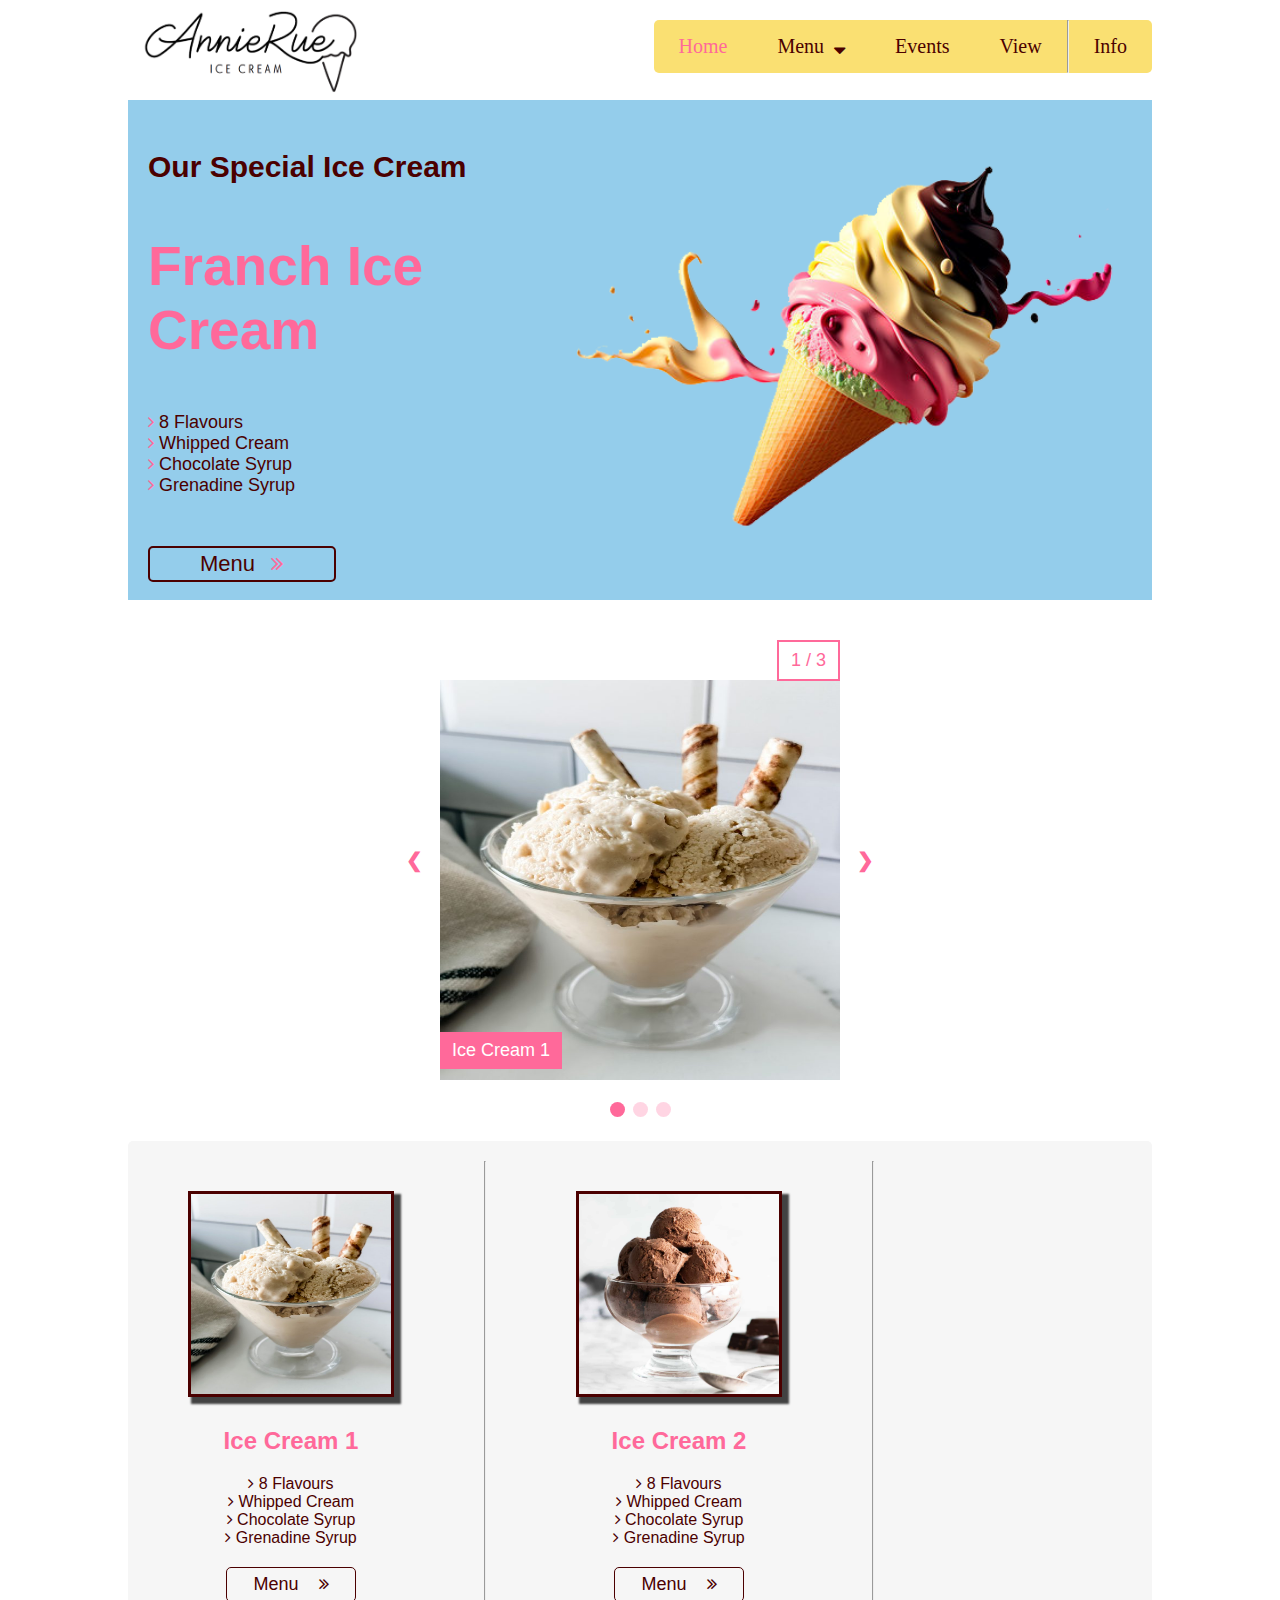
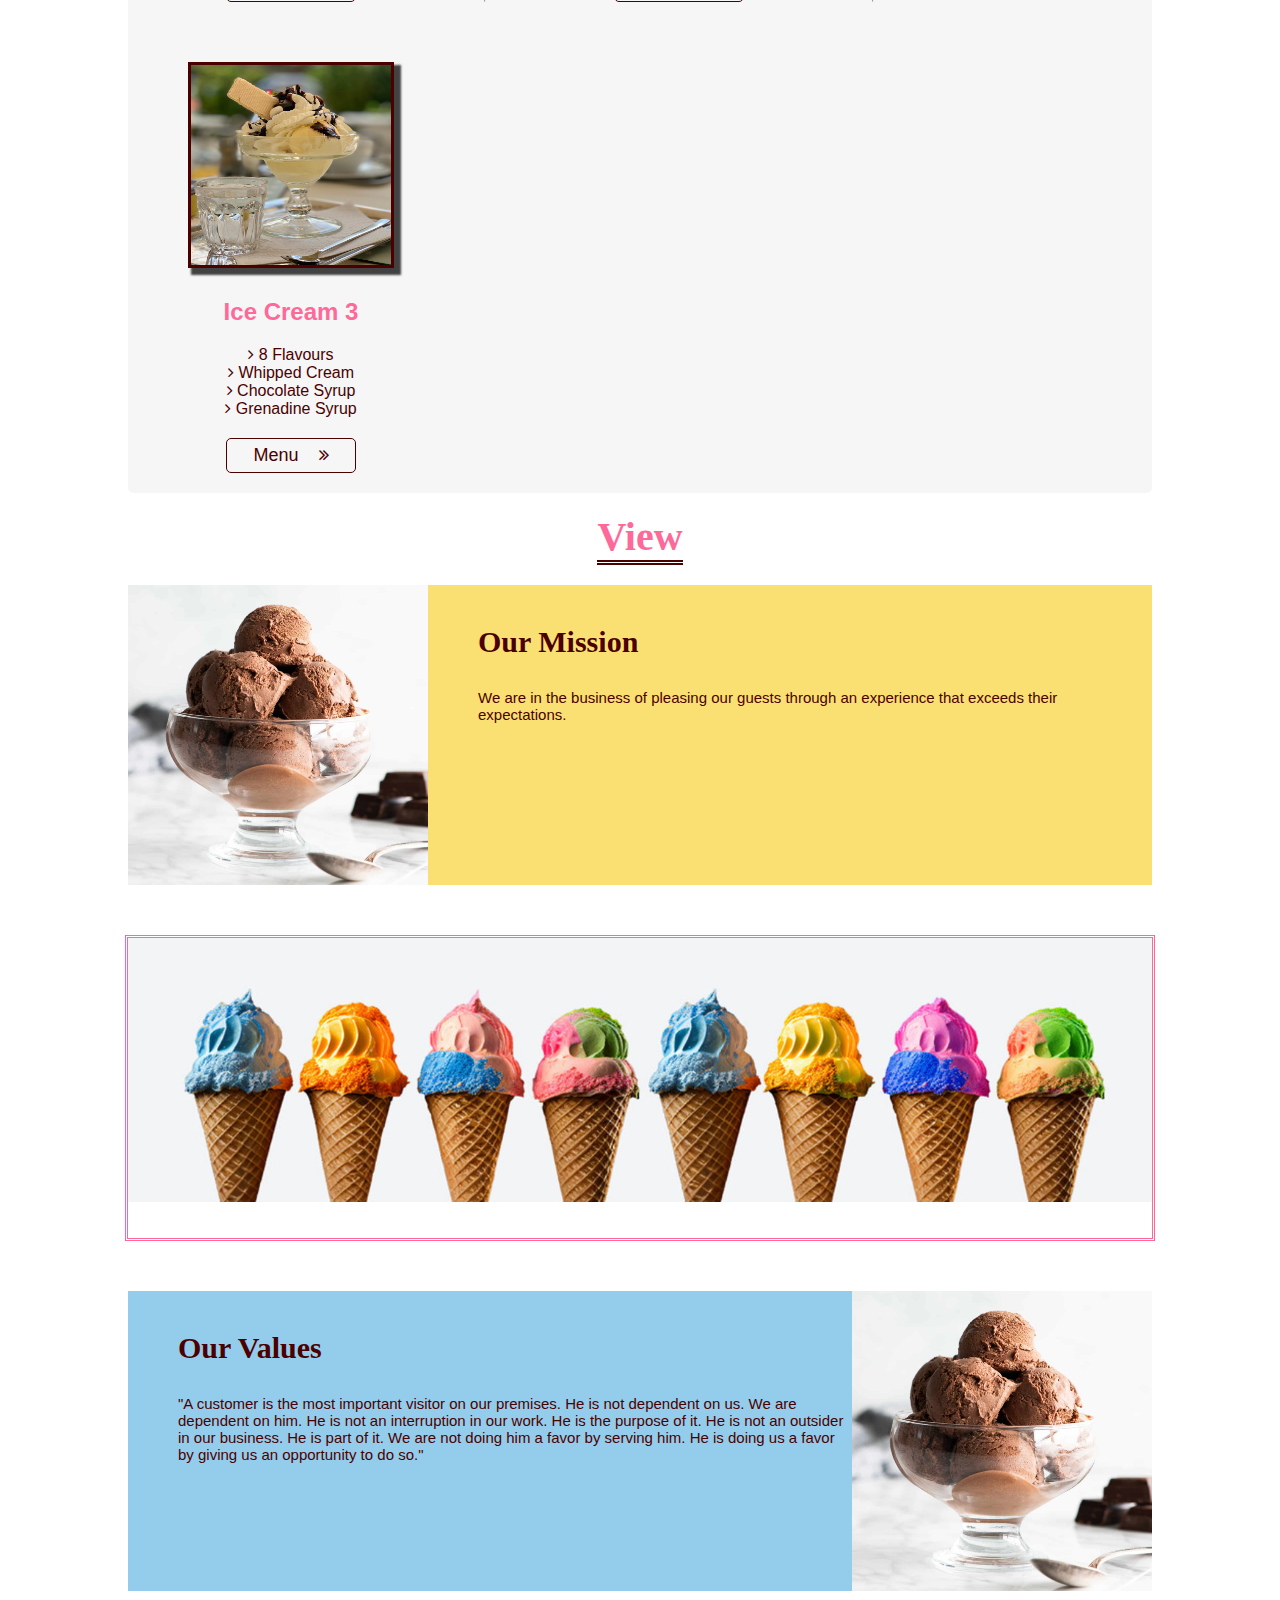
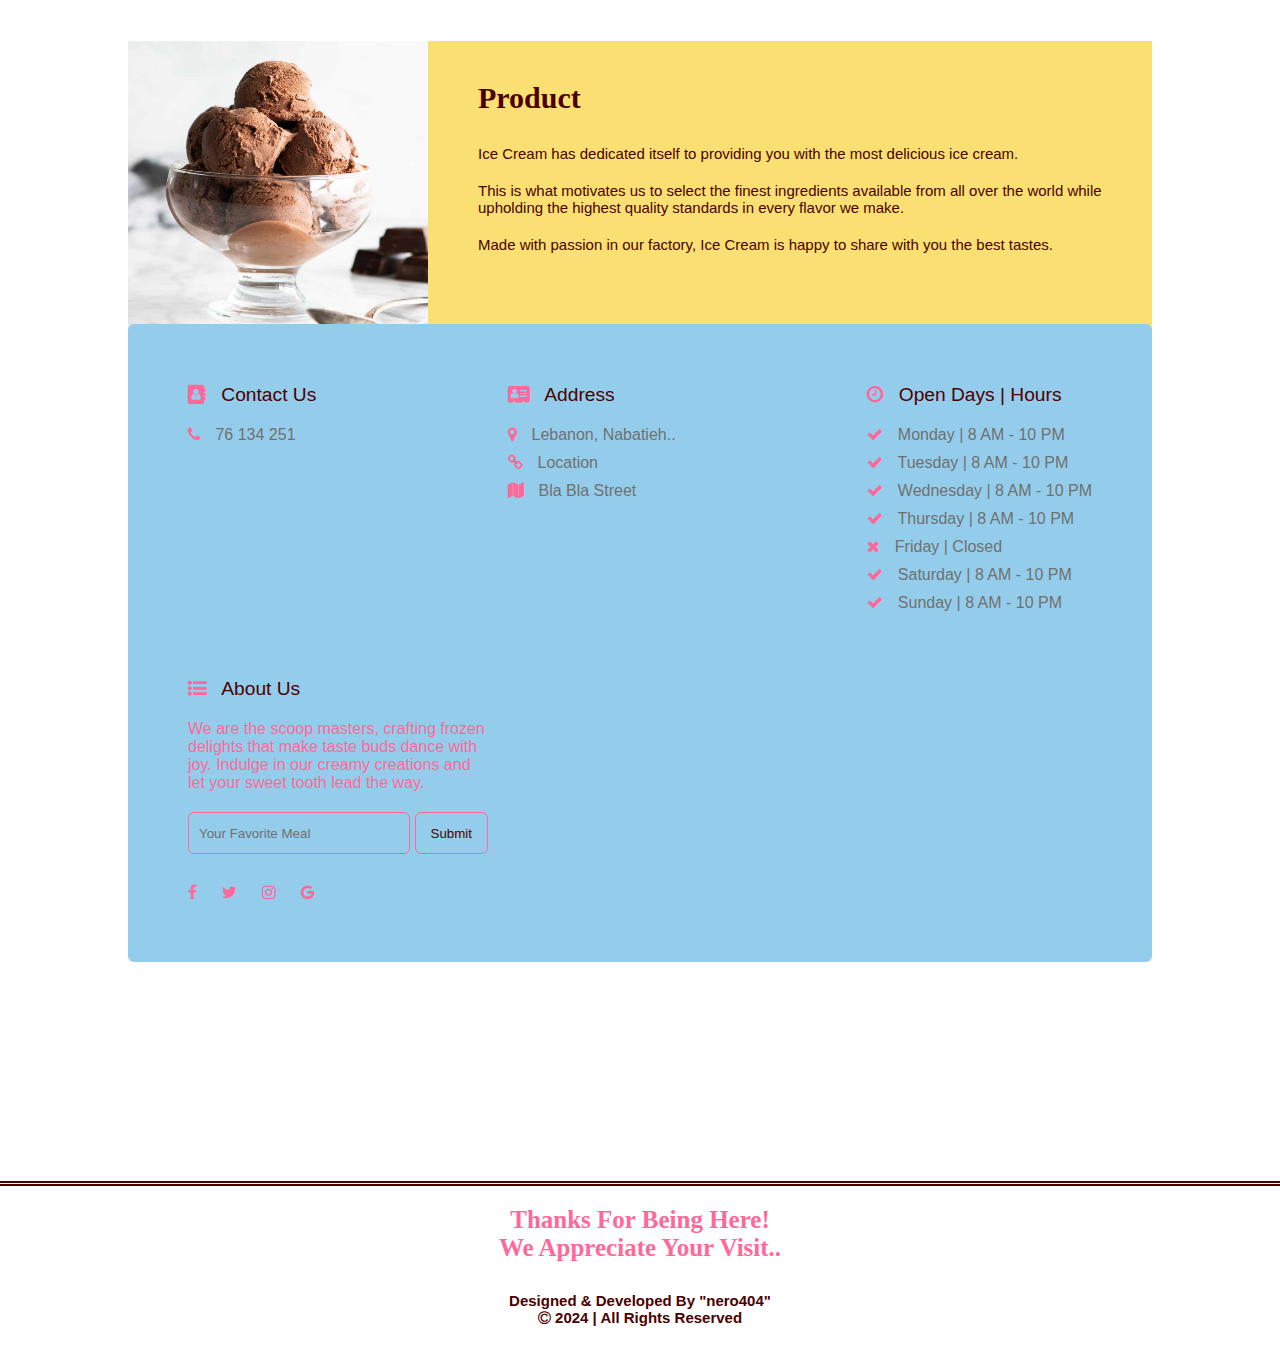
<file: index.html>
<!DOCTYPE html>
<html lang="en">
<head>
    <meta charset="UTF-8">
    <meta name="viewport" content="width=device-width, initial-scale=1.0">
    <title>Home | Ice Cream</title>
    <link rel="stylesheet" href="index.css">
    <link rel="stylesheet" href="variables.css">
    <link rel="stylesheet" href="https://cdnjs.cloudflare.com/ajax/libs/font-awesome/4.7.0/css/font-awesome.min.css">
</head>
<body>
    <div class="intro" id="top">
        <nav>
            <img id="logo" src="pictures/annie_rue_logo.png">
            <ul>
                <li><a id="active" href="#">Home</a></li>
                <div class="dropdown">
                    <li><a id="menu_nav" href="#">Menu <i class="fa fa-sort-desc" aria-hidden="true"></i></a></li>
                    <div class="dropdown-content">
                        <li><a href="menu.html#flavours">Flavours</a></li>
                        <li><a href="menu.html#cup">Cup</a></li>
                        <li><a href="#cornet">Cornet</a></li>
                        <li><a href="#cone">Cone</a></li>
                        <li><a href="#stick">Stick</a></li>
                        <li><a href="menu.html#split">Split</a></li>
                        <li><a href="menu.html#mix_up">Mix Up</a></li>
                    </div>
                </div>
                <li><a href="events.html#events">Events</a></li>
                <li><a href="#view">View</a></li><hr id="nav_hr">
                <li><a href="#info">Info</a></li>
            </ul>
        </nav>
        <div class="in_intro">
            <img id="cone" src="pictures/icecream_cone.png">
            <h3>Our Special Ice Cream</h3>
            <h1>Franch Ice Cream</h1>
            <p><i class="fa fa-angle-right" aria-hidden="true"></i> 8 Flavours <br><i class="fa fa-angle-right" aria-hidden="true"></i> Whipped Cream <br><i class="fa fa-angle-right" aria-hidden="true"></i> Chocolate Syrup <br><i class="fa fa-angle-right" aria-hidden="true"></i> Grenadine Syrup</p>
            <a href="menu.html#menu"><button>Menu <i class="fa fa-angle-double-right" aria-hidden="true"></i></button></a>
        </div>
    </div>

    <div class="slideshow-container">

        <div class="mySlides fade">
          <div class="numbertext">1 / 3</div>
          <img src="pictures/feature-cottage-cheese-ice-cream-735x961.jpeg" style="width:100%">
          <div class="text">Ice Cream 1</div>
        </div>
        
        <div class="mySlides fade">
          <div class="numbertext">2 / 3</div>
          <img src="pictures/homemade-chocolate-ice-cream-recipe-7.jpeg" style="width:100%">
          <div class="text">Ice Cream 2</div>
        </div>
        
        <div class="mySlides fade">
          <div class="numbertext">3 / 3</div>
          <img src="pictures/Ice_cream_with_whipped_cream,_chocolate_syrup,_and_a_wafer_(cropped).jpeg" style="width:100%">
          <div class="text">Ice Cream 3</div>
        </div>
        
        <a class="prev" onclick="plusSlides(-1)">❮</a>
        <a class="next" onclick="plusSlides(1)">❯</a>
        
    </div>
    <br>
        
    <div style="text-align:center">
        <span class="dot" onclick="currentSlide(1)"></span> 
        <span class="dot" onclick="currentSlide(2)"></span> 
        <span class="dot" onclick="currentSlide(3)"></span> 
    </div>

        <div class="cats">
            <div class="cat">
                    <img src="pictures/feature-cottage-cheese-ice-cream-735x961.jpeg" onclick="openModal();currentSlide(1)" class="hover-shadow cursor">
                    <h2>Ice Cream 1</h2>
                    <p><i class="fa fa-angle-right" aria-hidden="true"></i> 8 Flavours <br><i class="fa fa-angle-right" aria-hidden="true"></i> Whipped Cream <br><i class="fa fa-angle-right" aria-hidden="true"></i> Chocolate Syrup <br><i class="fa fa-angle-right" aria-hidden="true"></i> Grenadine Syrup</p>
                    <a href="menu.html#menu"><button>Menu <i class="fa fa-angle-double-right" aria-hidden="true"></i></button></a>
            </div><hr id="cat_hr">
            <div class="cat">
                    <img src="pictures/homemade-chocolate-ice-cream-recipe-7.jpeg" onclick="openModal();currentSlide(2)" class="hover-shadow cursor">
                    <h2>Ice Cream 2</h2>
                    <p><i class="fa fa-angle-right" aria-hidden="true"></i> 8 Flavours <br><i class="fa fa-angle-right" aria-hidden="true"></i> Whipped Cream <br><i class="fa fa-angle-right" aria-hidden="true"></i> Chocolate Syrup <br><i class="fa fa-angle-right" aria-hidden="true"></i> Grenadine Syrup</p>
                    <a href="menu.html#menu"><button>Menu <i class="fa fa-angle-double-right" aria-hidden="true"></i></button></a>
            </div><hr id="cat_hr">
            <div class="cat">
                    <img src="pictures/Ice_cream_with_whipped_cream,_chocolate_syrup,_and_a_wafer_(cropped).jpeg" onclick="openModal();currentSlide(3)" class="hover-shadow cursor">
                    <h2>Ice Cream 3</h2>
                    <p><i class="fa fa-angle-right" aria-hidden="true"></i> 8 Flavours <br><i class="fa fa-angle-right" aria-hidden="true"></i> Whipped Cream <br><i class="fa fa-angle-right" aria-hidden="true"></i> Chocolate Syrup <br><i class="fa fa-angle-right" aria-hidden="true"></i> Grenadine Syrup</p>
                    <a href="menu.html#menu"><button>Menu <i class="fa fa-angle-double-right" aria-hidden="true"></i></button></a>
            </div>
        </div>

    <h3 id="view">View</h3>
    <div class="mission">
        <img id="mission_img" src="pictures/homemade-chocolate-ice-cream-recipe-7.jpeg">
        <h3>Our Mission </h3>
        <p>We are in the business of pleasing our guests through an experience that exceeds their expectations. </p>
    </div>

    <div class="bg_between"></div>

    <div class="values">
        <img id="values_img" src="pictures/homemade-chocolate-ice-cream-recipe-7.jpeg">
        <h3>Our Values </h3>
        <p>"A customer is the most important visitor on our premises. He is not dependent on us. We are dependent on him. He is not an interruption in our work. He is the purpose of it. He is not an outsider in our business. He is part of it. We are not doing him a favor by serving him. He is doing us a favor by giving us an opportunity to do so." </p>
    </div>

    <div class="product">
        <img id="product_img" src="pictures/homemade-chocolate-ice-cream-recipe-7.jpeg">
        <h3>Product </h3>
        <p>Ice Cream has dedicated itself to providing you with the most delicious ice cream.  </p>
        <p>This is what motivates us to select the finest ingredients available from all over the world while upholding the highest quality standards in every flavor we make. </p>
        <p>Made with passion in our factory, Ice Cream is happy to share with you the best tastes. </p>
    </div>
    
    <h3 id="info">Info</h3>
    <section class="footer" id="footer">
        <div class="footer-row">
          <div class="footer-col">
            <h4><i class="fa fa-address-book" aria-hidden="true"></i> Contact Us</h4>
            <ul class="links">
                <li><i class="fa fa-phone" aria-hidden="true"></i>
                    <a href="tel:+96176134251">76 134 251</a>
                </li>
                <!-- <li><a href="#">Compressions</a></li>
                <li><a href="#">Customers</a></li>
                <li><a href="#">Service</a></li>
                <li><a href="#">Collection</a></li> -->
            </ul>
          </div>
          <div class="footer-col">
            <h4><i class="fa fa-address-card" aria-hidden="true"></i> Address</h4>
            <ul class="links">
                <li><i class="fa fa-map-marker" aria-hidden="true"></i> Lebanon, Nabatieh.. </li>
                <li><i class="fa fa-link" aria-hidden="true"></i>
                    <a href="https://www.maps.google.com/"> Location</a></li>
                <li><i class="fa fa-map" aria-hidden="true"></i> Bla Bla Street</li>
                <!-- <li><a href="#">Popular Designs</a></li>
                <li><a href="#">Art Skills</a></li>
                <li><a href="#">New Uploads</a></li> class="fa fa-link" imam sader street -->
            </ul>
          </div>
          <div class="footer-col">
            <h4><i class="fa fa-clock-o" aria-hidden="true"></i> Open Days | Hours</h4>
            <ul class="links">
                <li><i class="fa fa-check" aria-hidden="true"></i> Monday | 8 AM - 10 PM</li>
                <li><i class="fa fa-check" aria-hidden="true"></i> Tuesday | 8 AM - 10 PM</li>
                <li><i class="fa fa-check" aria-hidden="true"></i> Wednesday | 8 AM - 10 PM</li>
                <li><i class="fa fa-check" aria-hidden="true"></i> Thursday | 8 AM - 10 PM</li>
                <li><i class="fa fa-times" aria-hidden="true"></i> Friday | Closed</li>
                <li><i class="fa fa-check" aria-hidden="true"></i> Saturday | 8 AM - 10 PM</li>
                <li><i class="fa fa-check" aria-hidden="true"></i> Sunday | 8 AM - 10 PM</li>
            </ul>
          </div>
          <div class="footer-col">
            <h4><i class="fa fa-list-ul" aria-hidden="true"></i> About Us</h4>
            <p>
              <!-- Subscribe to our newsletter for a weekly dose
              of news, updates, helpful tips, and
              exclusive offers. -->
              We are the scoop masters, crafting frozen delights 
              that make taste buds dance with joy. Indulge in our creamy 
              creations and let your sweet tooth lead the way. 
            </p>
            <form action="#top">
              <input type="text" placeholder="Your Favorite Meal" title="Write Your Favorite Meal (Optional)" required>
              <button type="submit">Submit</button>
            </form>
            <div class="icons">
                <a href="https://www.facebook.com/">
                    <i class="fa fa-facebook"></i>
                </a>
                <a href="https://www.twitter.com/">
                    <i class="fa fa-twitter"></i>
                </a>
                <a href="https://www.instagram.com/">
                    <i class="fa fa-instagram"></i>
                </a>
                <a href="https://www.google.com/">
                    <i class="fa fa-google"></i>
                </a>
            </div>
          </div>
        </div>
    </section>

    <h3 id="thanks">Thanks For Being Here! <br>We Appreciate Your Visit..</h3>
    <h3 id="copyright">Designed & Developed By "nero404" <br><i class="fa fa-copyright" aria-hidden="true"></i> 2024 | All Rights Reserved</h3>

    <script>
        let slideIndex = 1;
        showSlides(slideIndex);
        
        function plusSlides(n) {
          showSlides(slideIndex += n);
        }
        
        function currentSlide(n) {
          showSlides(slideIndex = n);
        }
        
        function showSlides(n) {
          let i;
          let slides = document.getElementsByClassName("mySlides");
          let dots = document.getElementsByClassName("dot");
          if (n > slides.length) {slideIndex = 1}    
          if (n < 1) {slideIndex = slides.length}
          for (i = 0; i < slides.length; i++) {
            slides[i].style.display = "none";  
          }
          for (i = 0; i < dots.length; i++) {
            dots[i].className = dots[i].className.replace(" active", "");
          }
          slides[slideIndex-1].style.display = "block";  
          dots[slideIndex-1].className += " active";
        }
    </script>

</body>
</html>
</file>
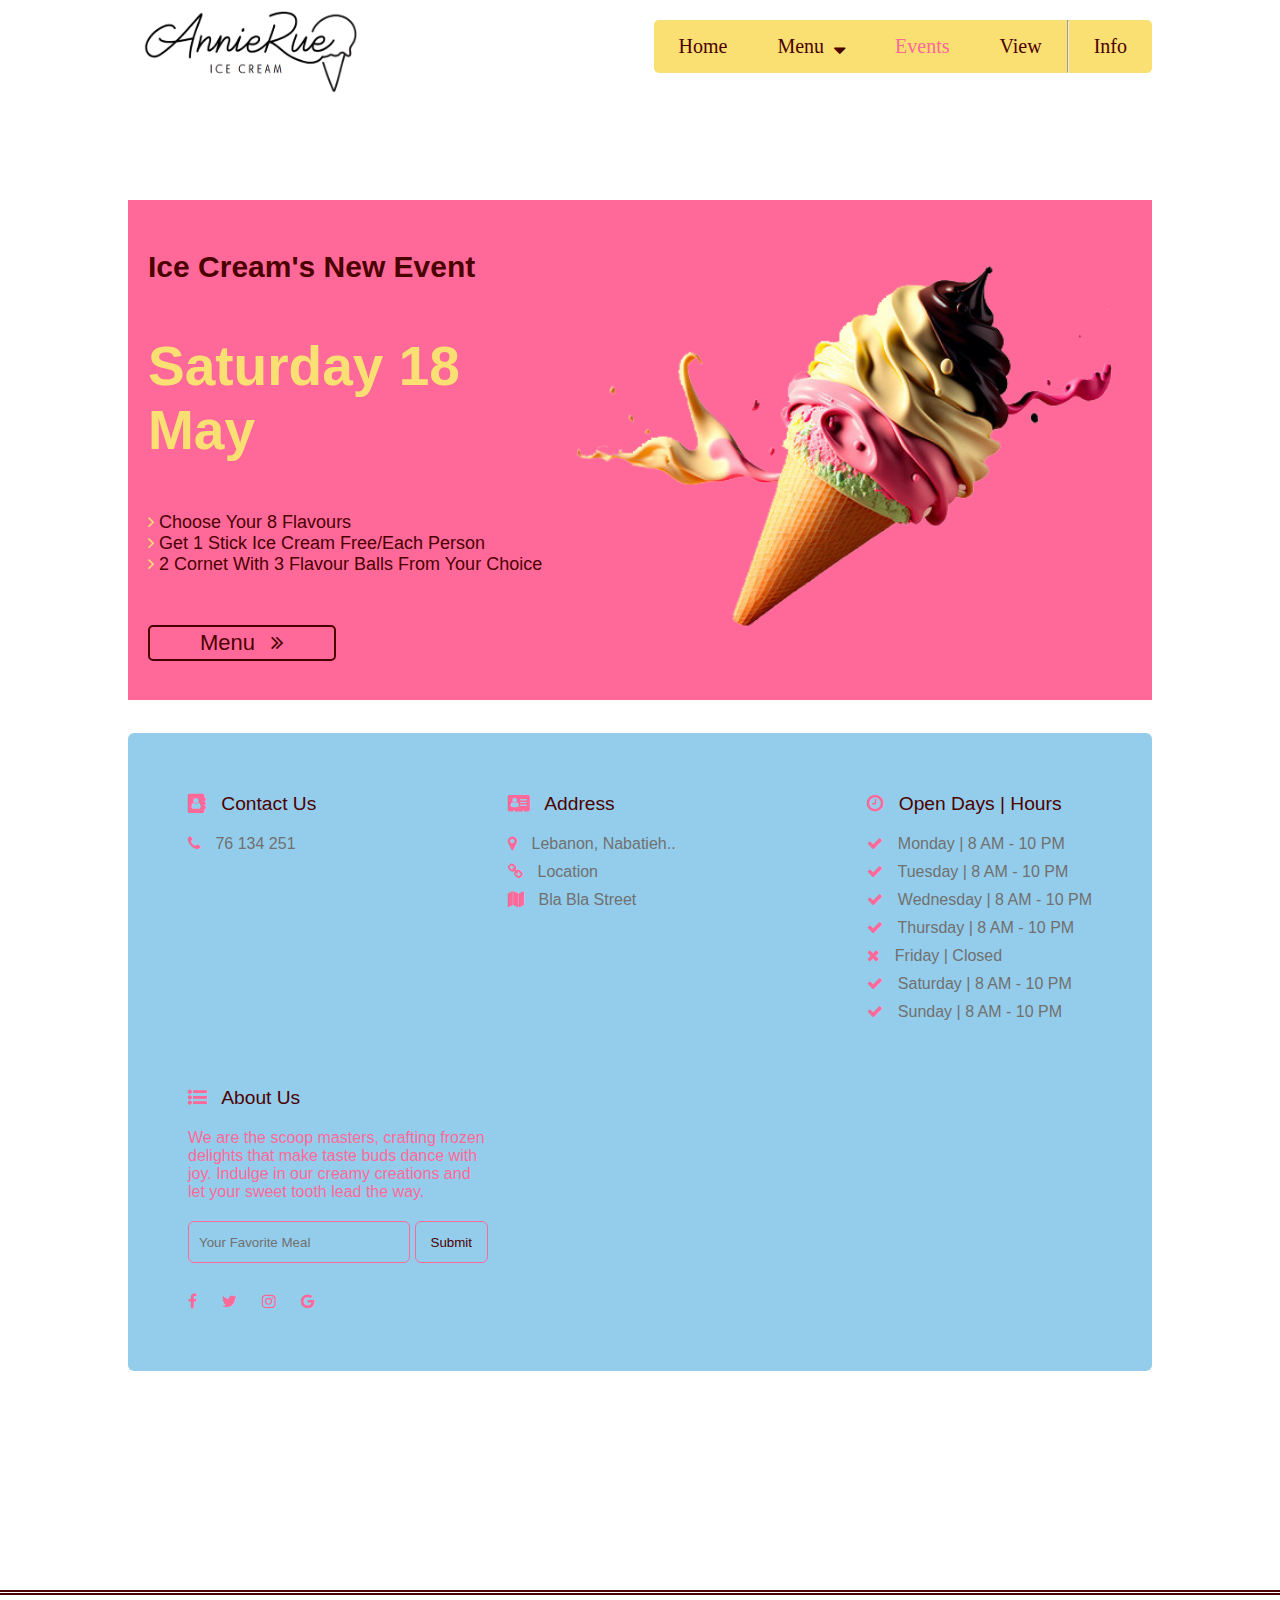
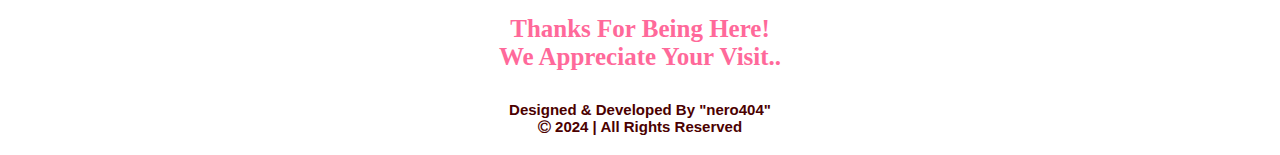
<file: events.html>
<!DOCTYPE html>
<html lang="en">
<head>
    <meta charset="UTF-8">
    <meta name="viewport" content="width=device-width, initial-scale=1.0">
    <title>Events | Ice Cream</title>
    <link rel="stylesheet" href="events.css">
    <link rel="stylesheet" href="variables.css">
    <link rel="stylesheet" href="https://cdnjs.cloudflare.com/ajax/libs/font-awesome/4.7.0/css/font-awesome.min.css">
</head>
<body>
    <div class="intro" id="top">
        <nav>
            <img id="logo" src="pictures/annie_rue_logo.png">
            <ul>
                <li><a href="index.html">Home</a></li>
                <div class="dropdown">
                    <li><a id="menu_nav" href="#">Menu <i class="fa fa-sort-desc" aria-hidden="true"></i></a></li>
                    <div class="dropdown-content">
                        <li><a href="menu.html#flavours">Flavours</a></li>
                        <li><a href="menu.html#cup">Cup</a></li>
                        <li><a href="menu.html#cornet">Cornet</a></li>
                        <li><a href="menu.html#cone">Cone</a></li>
                        <li><a href="menu.html#stick">Stick</a></li>
                        <li><a href="menu.html#split">Split</a></li>
                        <li><a href="menu.html#mix_up">Mix Up</a></li>
                    </div>
                </div>
                <li><a id="active" href="#events">Events</a></li>
                <li><a href="index.html#view">View</a></li><hr id="nav_hr">
                <li><a href="#info">Info</a></li>
            </ul>
        </nav>
        <div class="in_intro">
            <img id="cone" src="pictures/icecream_cone.png">
            <h3>Ice Cream's New Event</h3>
            <h1>Saturday 18 May</h1>
            <p><i class="fa fa-angle-right" aria-hidden="true"></i> Choose Your 8 Flavours <br><i class="fa fa-angle-right" aria-hidden="true"></i> Get 1 Stick Ice Cream Free/Each Person <br><i class="fa fa-angle-right" aria-hidden="true"></i> 2 Cornet With 3 Flavour Balls From Your Choice </p>
            <a href="menu.html#menu"><button>Menu <i class="fa fa-angle-double-right" aria-hidden="true"></i></button></a>
        </div>
    </div>

    <h3 id="info">Info</h3>
    <section class="footer" id="footer">
        <div class="footer-row">
          <div class="footer-col">
            <h4><i class="fa fa-address-book" aria-hidden="true"></i> Contact Us</h4>
            <ul class="links">
                <li><i class="fa fa-phone" aria-hidden="true"></i>
                    <a href="tel:+96176134251">76 134 251</a>
                </li>
                <!-- <li><a href="#">Compressions</a></li>
                <li><a href="#">Customers</a></li>
                <li><a href="#">Service</a></li>
                <li><a href="#">Collection</a></li> -->
            </ul>
          </div>
          <div class="footer-col">
            <h4><i class="fa fa-address-card" aria-hidden="true"></i> Address</h4>
            <ul class="links">
                <li><i class="fa fa-map-marker" aria-hidden="true"></i> Lebanon, Nabatieh.. </li>
                <li><i class="fa fa-link" aria-hidden="true"></i>
                    <a href="https://www.maps.google.com/"> Location</a></li>
                <li><i class="fa fa-map" aria-hidden="true"></i> Bla Bla Street</li>
                <!-- <li><a href="#">Popular Designs</a></li>
                <li><a href="#">Art Skills</a></li>
                <li><a href="#">New Uploads</a></li> class="fa fa-link" imam sader street -->
            </ul>
          </div>
          <div class="footer-col">
            <h4><i class="fa fa-clock-o" aria-hidden="true"></i> Open Days | Hours</h4>
            <ul class="links">
                <li><i class="fa fa-check" aria-hidden="true"></i> Monday | 8 AM - 10 PM</li>
                <li><i class="fa fa-check" aria-hidden="true"></i> Tuesday | 8 AM - 10 PM</li>
                <li><i class="fa fa-check" aria-hidden="true"></i> Wednesday | 8 AM - 10 PM</li>
                <li><i class="fa fa-check" aria-hidden="true"></i> Thursday | 8 AM - 10 PM</li>
                <li><i class="fa fa-times" aria-hidden="true"></i> Friday | Closed</li>
                <li><i class="fa fa-check" aria-hidden="true"></i> Saturday | 8 AM - 10 PM</li>
                <li><i class="fa fa-check" aria-hidden="true"></i> Sunday | 8 AM - 10 PM</li>
            </ul>
          </div>
          <div class="footer-col">
            <h4><i class="fa fa-list-ul" aria-hidden="true"></i> About Us</h4>
            <p>
                <!-- Subscribe to our newsletter for a weekly dose
                of news, updates, helpful tips, and
                exclusive offers. -->
                We are the scoop masters, crafting frozen delights 
                that make taste buds dance with joy. Indulge in our creamy 
                creations and let your sweet tooth lead the way. 
              </p>
            <form action="#top">
              <input type="text" placeholder="Your Favorite Meal" title="Write Your Favorite Meal (Optional)" required>
              <button type="submit">Submit</button>
            </form>
            <div class="icons">
                <a href="https://www.facebook.com/">
                    <i class="fa fa-facebook"></i>
                </a>
                <a href="https://www.twitter.com/">
                    <i class="fa fa-twitter"></i>
                </a>
                <a href="https://www.instagram.com/">
                    <i class="fa fa-instagram"></i>
                </a>
                <a href="https://www.google.com/">
                    <i class="fa fa-google"></i>
                </a>
            </div>
          </div>
        </div>
    </section>

    <h3 id="thanks">Thanks For Being Here! <br>We Appreciate Your Visit..</h3>
    <h3 id="copyright">Designed & Developed By "nero404" <br><i class="fa fa-copyright" aria-hidden="true"></i> 2024 | All Rights Reserved</h3>

    <!-- <a href="#top">
        <button>
            <i class="fa fa-angle-up" aria-hidden="true"></i>
        </button>
    </a> -->
</body>
</html>
</file>
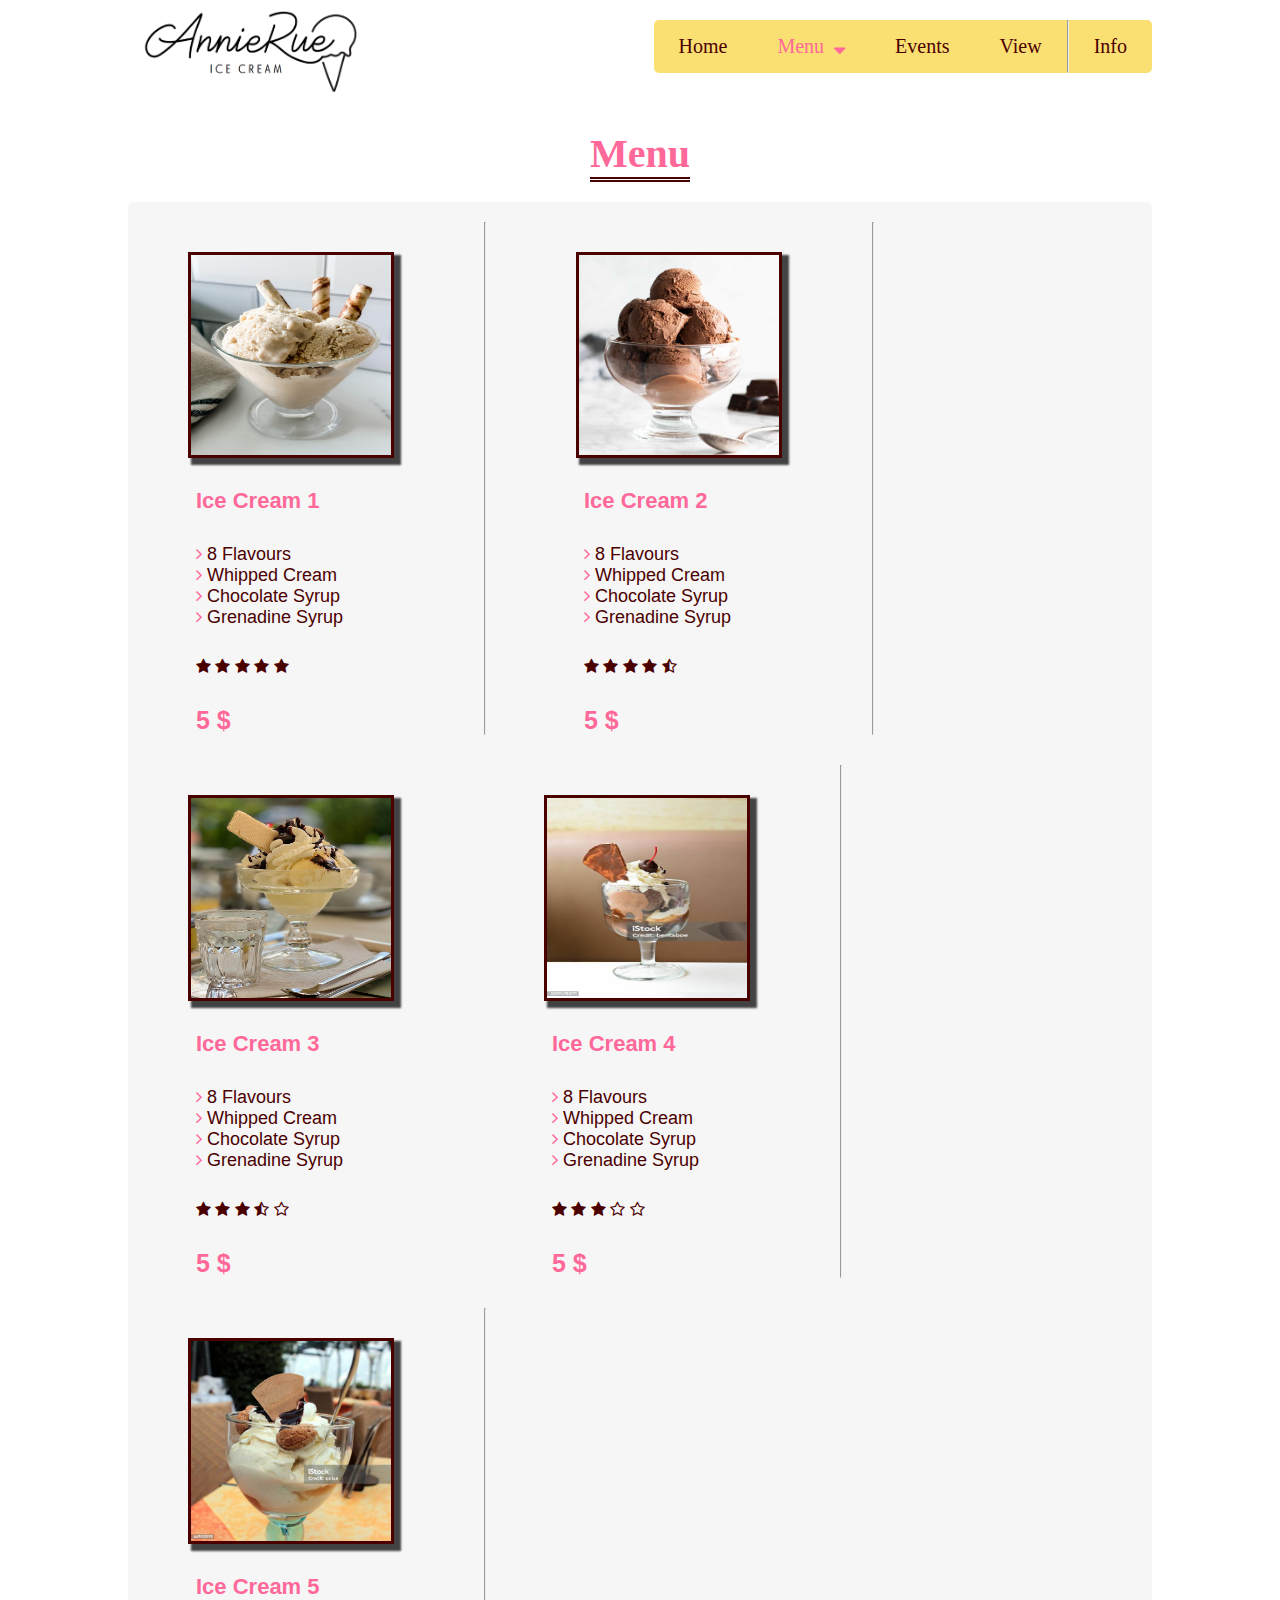
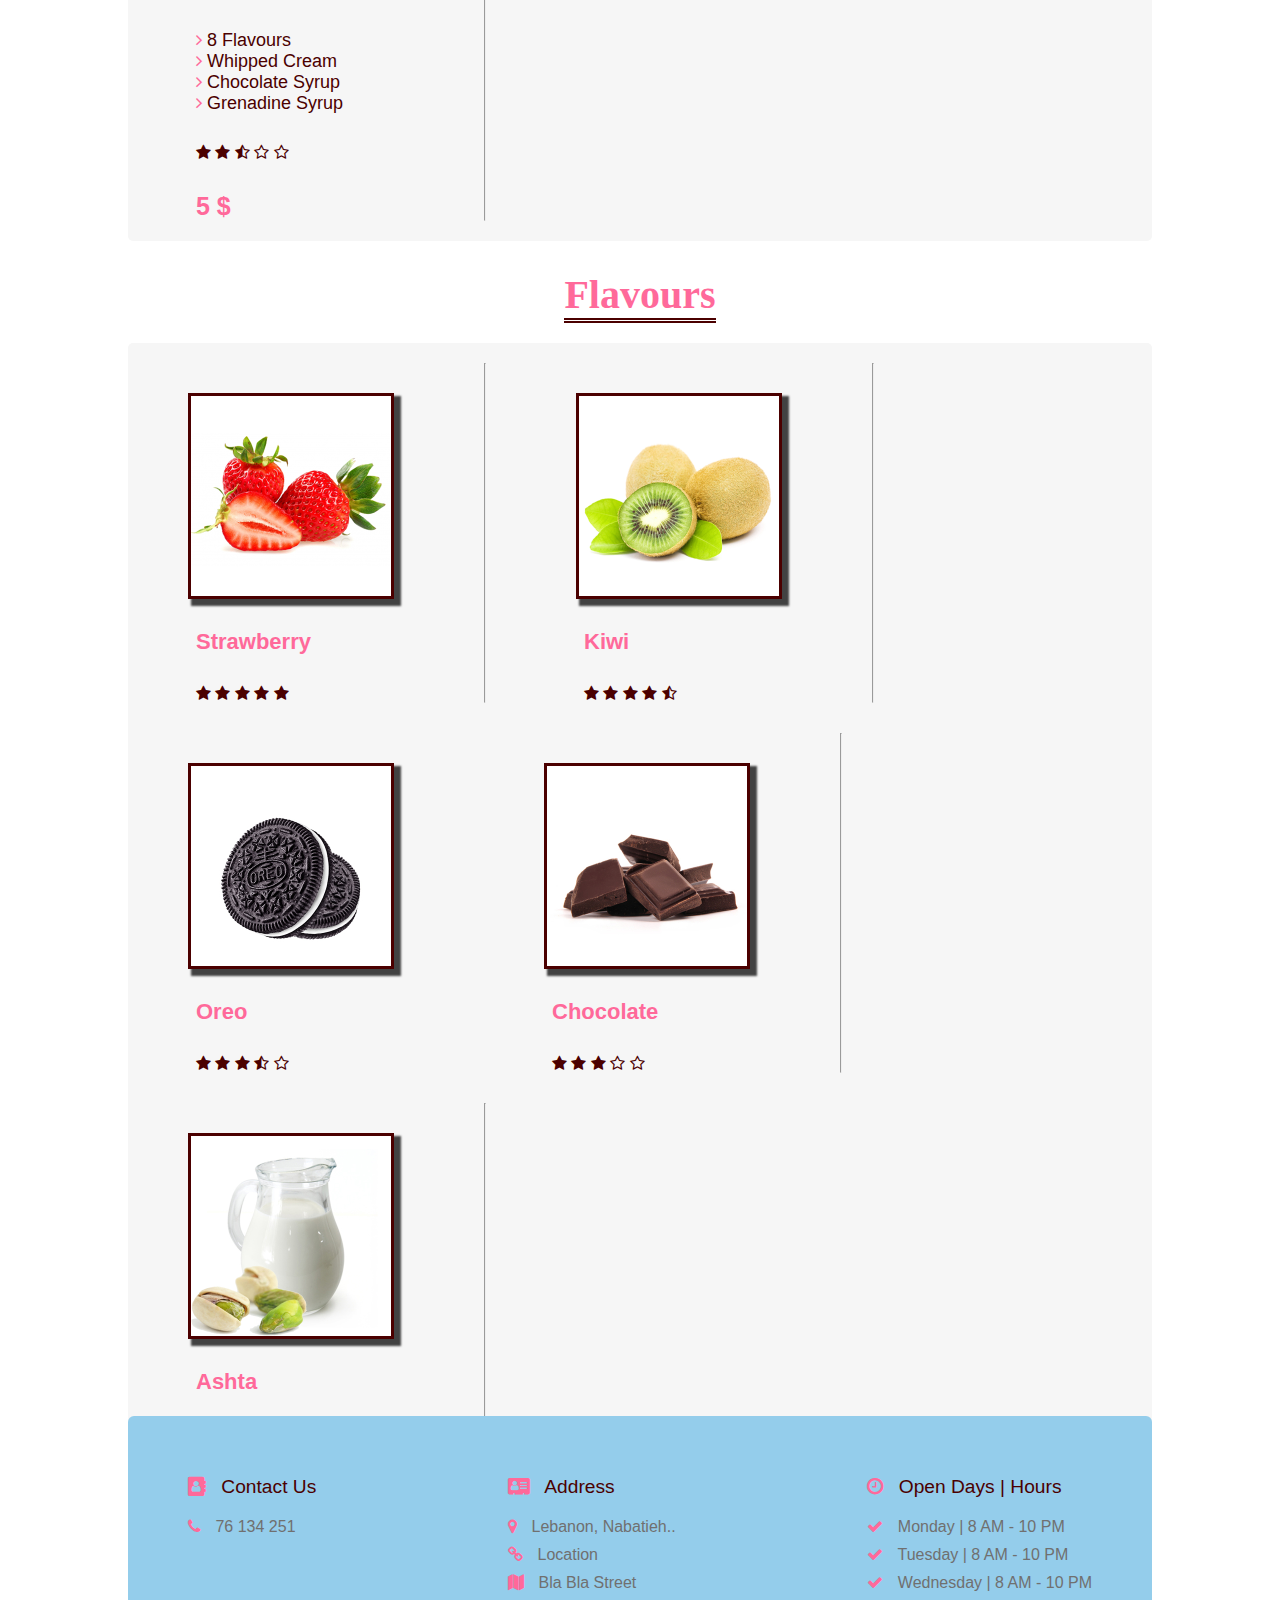
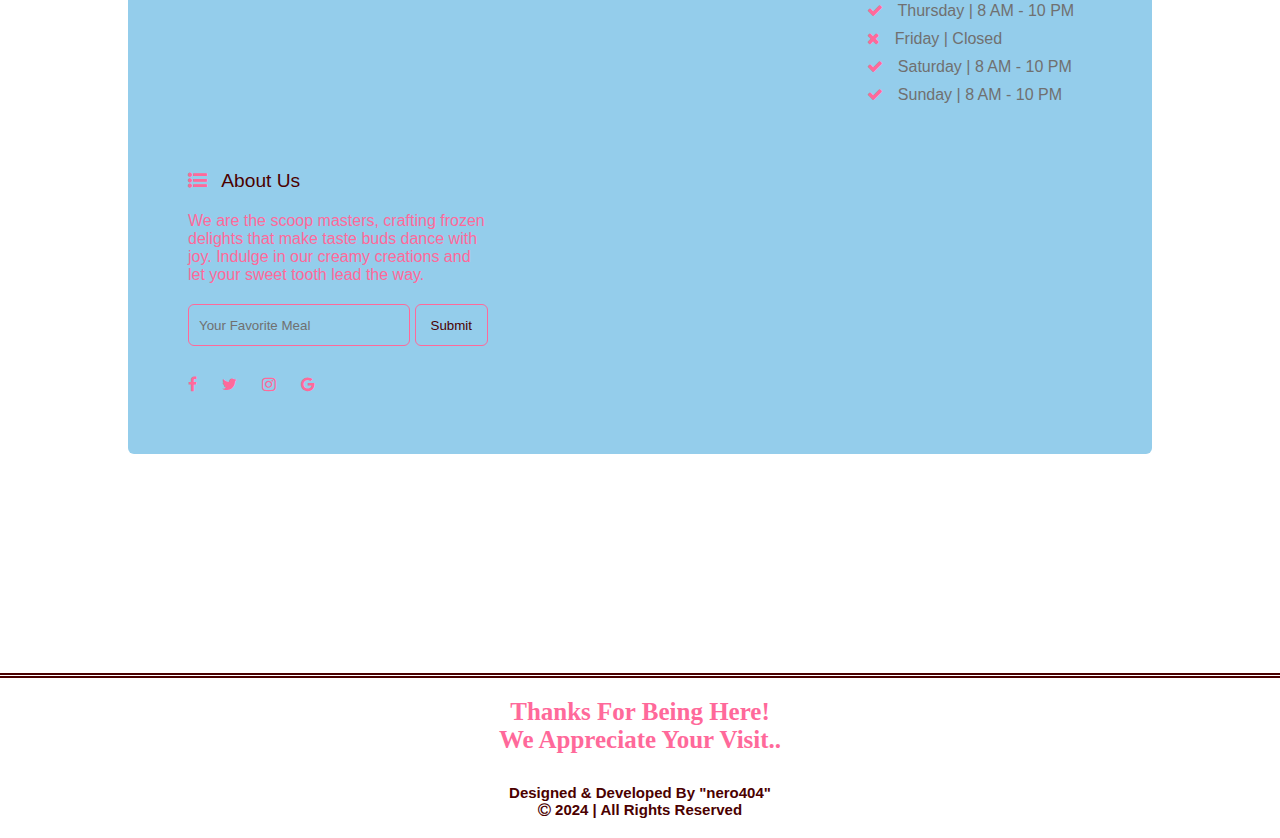
<file: menu.html>
<!DOCTYPE html>
<html lang="en">
<head>
    <meta charset="UTF-8">
    <meta name="viewport" content="width=device-width, initial-scale=1.0">
    <title>Menu | Ice Cream</title>
    <link rel="stylesheet" href="menu.css">
    <link rel="stylesheet" href="variables.css">
    <link rel="stylesheet" href="https://cdnjs.cloudflare.com/ajax/libs/font-awesome/4.7.0/css/font-awesome.min.css">
</head>
<body>
    <div class="intro" id="top">
        <nav>
            <img id="logo" src="pictures/annie_rue_logo.png">
            <ul>
                <li><a href="index.html">Home</a></li>
                <div class="dropdown">
                    <li><a id="active" href="#">Menu <i class="fa fa-sort-desc" aria-hidden="true"></i></a></li>
                    <div class="dropdown-content">
                        <li><a href="#flavours">Flavours</a></li>
                        <li><a href="#cup">Cup</a></li>
                        <li><a href="#cornet">Cornet</a></li>
                        <li><a href="#cone">Cone</a></li>
                        <li><a href="#stick">Stick</a></li>
                        <li><a href="#split">Split</a></li>
                        <li><a href="#mix_up">Mix Up</a></li>
                    </div>
                </div>
                <li><a href="events.html#events">Events</a></li>
                <li><a href="index.html#view">View</a></li><hr id="nav_hr">
                <li><a href="#info">Info</a></li>
            </ul>
        </nav>
    </div>

    <div class="menu" id="menu">
        <h3 id="header">Menu</h3>
        <div class="cats">
            <div class="cat">
                    <img src="pictures/feature-cottage-cheese-ice-cream-735x961.jpeg" onclick="openModal();currentSlide(1)" class="hover-shadow cursor">
                    <h2>Ice Cream 1</h2>
                    <p><i class="fa fa-angle-right" aria-hidden="true"></i> 8 Flavours <br><i class="fa fa-angle-right" aria-hidden="true"></i> Whipped Cream <br><i class="fa fa-angle-right" aria-hidden="true"></i> Chocolate Syrup <br><i class="fa fa-angle-right" aria-hidden="true"></i> Grenadine Syrup</p>
                    <span>
                        <i class="fa fa-star" aria-hidden="true"></i>
                        <i class="fa fa-star" aria-hidden="true"></i>
                        <i class="fa fa-star" aria-hidden="true"></i>
                        <i class="fa fa-star" aria-hidden="true"></i>
                        <i class="fa fa-star" aria-hidden="true"></i>
                    </span>
                    <h2 id="price">5 $</h2>
            </div><hr id="cat_hr">
            <div class="cat">
                    <img src="pictures/homemade-chocolate-ice-cream-recipe-7.jpeg" onclick="openModal();currentSlide(2)" class="hover-shadow cursor">
                    <h2>Ice Cream 2</h2>
                    <p><i class="fa fa-angle-right" aria-hidden="true"></i> 8 Flavours <br><i class="fa fa-angle-right" aria-hidden="true"></i> Whipped Cream <br><i class="fa fa-angle-right" aria-hidden="true"></i> Chocolate Syrup <br><i class="fa fa-angle-right" aria-hidden="true"></i> Grenadine Syrup</p>
                    <span>
                        <i class="fa fa-star" aria-hidden="true"></i>
                        <i class="fa fa-star" aria-hidden="true"></i>
                        <i class="fa fa-star" aria-hidden="true"></i>
                        <i class="fa fa-star" aria-hidden="true"></i>
                        <i class="fa fa-star-half-o" aria-hidden="true"></i>
                    </span>
                    <h2 id="price">5 $</h2>
            </div><hr id="cat_hr">
            <div class="cat">
                    <img src="pictures/Ice_cream_with_whipped_cream,_chocolate_syrup,_and_a_wafer_(cropped).jpeg" onclick="openModal();currentSlide(3)" class="hover-shadow cursor">
                    <h2>Ice Cream 3</h2>
                    <p><i class="fa fa-angle-right" aria-hidden="true"></i> 8 Flavours <br><i class="fa fa-angle-right" aria-hidden="true"></i> Whipped Cream <br><i class="fa fa-angle-right" aria-hidden="true"></i> Chocolate Syrup <br><i class="fa fa-angle-right" aria-hidden="true"></i> Grenadine Syrup</p>
                    <span>
                        <i class="fa fa-star" aria-hidden="true"></i>
                        <i class="fa fa-star" aria-hidden="true"></i>
                        <i class="fa fa-star" aria-hidden="true"></i>
                        <i class="fa fa-star-half-o" aria-hidden="true"></i>
                        <i class="fa fa-star-o" aria-hidden="true"></i>
                    </span>
                    <h2 id="price">5 $</h2>
            </div>
            <div class="cat">
                    <img src="pictures/istockphoto-529478371-612x612.jpeg" onclick="openModal();currentSlide(4)" class="hover-shadow cursor">
                    <h2>Ice Cream 4</h2>
                    <p><i class="fa fa-angle-right" aria-hidden="true"></i> 8 Flavours <br><i class="fa fa-angle-right" aria-hidden="true"></i> Whipped Cream <br><i class="fa fa-angle-right" aria-hidden="true"></i> Chocolate Syrup <br><i class="fa fa-angle-right" aria-hidden="true"></i> Grenadine Syrup</p>
                    <span>
                        <i class="fa fa-star" aria-hidden="true"></i>
                        <i class="fa fa-star" aria-hidden="true"></i>
                        <i class="fa fa-star" aria-hidden="true"></i>
                        <i class="fa fa-star-o" aria-hidden="true"></i>
                        <i class="fa fa-star-o" aria-hidden="true"></i>
                    </span>
                    <h2 id="price">5 $</h2>
            </div><hr id="cat_hr">
            <div class="cat">
                    <img src="pictures/istockphoto-669051090-612x612.jpeg" onclick="openModal();currentSlide(5)" class="hover-shadow cursor">
                    <h2>Ice Cream 5</h2>
                    <p><i class="fa fa-angle-right" aria-hidden="true"></i> 8 Flavours <br><i class="fa fa-angle-right" aria-hidden="true"></i> Whipped Cream <br><i class="fa fa-angle-right" aria-hidden="true"></i> Chocolate Syrup <br><i class="fa fa-angle-right" aria-hidden="true"></i> Grenadine Syrup</p>
                    <span>
                        <i class="fa fa-star" aria-hidden="true"></i>
                        <i class="fa fa-star" aria-hidden="true"></i>
                        <i class="fa fa-star-half-o" aria-hidden="true"></i>
                        <i class="fa fa-star-o" aria-hidden="true"></i>
                        <i class="fa fa-star-o" aria-hidden="true"></i>
                    </span>
                    <h2 id="price">5 $</h2>
            </div><hr id="cat_hr">

        </div>
    </div>

    <div class="menu" id="flavours">
        <h3 id="header">Flavours</h3>
        <div class="cats">
            <div class="cat">
                    <img src="pictures/strawberry.jpeg" onclick="openModal();currentSlide(6)" class="hover-shadow cursor">
                    <h2>Strawberry</h2>
                    <span>
                        <i class="fa fa-star" aria-hidden="true"></i>
                        <i class="fa fa-star" aria-hidden="true"></i>
                        <i class="fa fa-star" aria-hidden="true"></i>
                        <i class="fa fa-star" aria-hidden="true"></i>
                        <i class="fa fa-star" aria-hidden="true"></i>
                    </span>
            </div><hr id="cat_hr">
            <div class="cat">
                    <img src="pictures/kiwi.jpeg" onclick="openModal();currentSlide(7)" class="hover-shadow cursor">
                    <h2>Kiwi</h2>
                    <span>
                        <i class="fa fa-star" aria-hidden="true"></i>
                        <i class="fa fa-star" aria-hidden="true"></i>
                        <i class="fa fa-star" aria-hidden="true"></i>
                        <i class="fa fa-star" aria-hidden="true"></i>
                        <i class="fa fa-star-half-o" aria-hidden="true"></i>
                    </span>
            </div><hr id="cat_hr">
            <div class="cat">
                    <img src="pictures/oreo.jpeg" onclick="openModal();currentSlide(8)" class="hover-shadow cursor">
                    <h2>Oreo</h2>
                    <span>
                        <i class="fa fa-star" aria-hidden="true"></i>
                        <i class="fa fa-star" aria-hidden="true"></i>
                        <i class="fa fa-star" aria-hidden="true"></i>
                        <i class="fa fa-star-half-o" aria-hidden="true"></i>
                        <i class="fa fa-star-o" aria-hidden="true"></i>
                    </span>
            </div>
            <div class="cat">
                    <img src="pictures/chocolate.jpeg" onclick="openModal();currentSlide(9)" class="hover-shadow cursor">
                    <h2>Chocolate</h2>
                    <span>
                        <i class="fa fa-star" aria-hidden="true"></i>
                        <i class="fa fa-star" aria-hidden="true"></i>
                        <i class="fa fa-star" aria-hidden="true"></i>
                        <i class="fa fa-star-o" aria-hidden="true"></i>
                        <i class="fa fa-star-o" aria-hidden="true"></i>
                    </span>
            </div><hr id="cat_hr">
            <div class="cat">
                    <img src="pictures/ashta.jpeg" onclick="openModal();currentSlide(10)" class="hover-shadow cursor">
                    <h2>Ashta</h2>
                    <span>
                        <i class="fa fa-star" aria-hidden="true"></i>
                        <i class="fa fa-star" aria-hidden="true"></i>
                        <i class="fa fa-star-half-o" aria-hidden="true"></i>
                        <i class="fa fa-star-o" aria-hidden="true"></i>
                        <i class="fa fa-star-o" aria-hidden="true"></i>
                    </span>
            </div><hr id="cat_hr">

        </div>
    </div>

    <h3 id="info">Info</h3>
    <section class="footer" id="footer">
        <div class="footer-row">
          <div class="footer-col">
            <h4><i class="fa fa-address-book" aria-hidden="true"></i> Contact Us</h4>
            <ul class="links">
                <li><i class="fa fa-phone" aria-hidden="true"></i>
                    <a href="tel:+96176134251">76 134 251</a>
                </li>
                <!-- <li><a href="#">Compressions</a></li>
                <li><a href="#">Customers</a></li>
                <li><a href="#">Service</a></li>
                <li><a href="#">Collection</a></li> -->
            </ul>
          </div>
          <div class="footer-col">
            <h4><i class="fa fa-address-card" aria-hidden="true"></i> Address</h4>
            <ul class="links">
                <li><i class="fa fa-map-marker" aria-hidden="true"></i> Lebanon, Nabatieh.. </li>
                <li><i class="fa fa-link" aria-hidden="true"></i>
                    <a href="https://www.maps.google.com/"> Location</a></li>
                <li><i class="fa fa-map" aria-hidden="true"></i> Bla Bla Street</li>
                <!-- <li><a href="#">Popular Designs</a></li>
                <li><a href="#">Art Skills</a></li>
                <li><a href="#">New Uploads</a></li> class="fa fa-link" imam sader street -->
            </ul>
          </div>
          <div class="footer-col">
            <h4><i class="fa fa-clock-o" aria-hidden="true"></i> Open Days | Hours</h4>
            <ul class="links">
                <li><i class="fa fa-check" aria-hidden="true"></i> Monday | 8 AM - 10 PM</li>
                <li><i class="fa fa-check" aria-hidden="true"></i> Tuesday | 8 AM - 10 PM</li>
                <li><i class="fa fa-check" aria-hidden="true"></i> Wednesday | 8 AM - 10 PM</li>
                <li><i class="fa fa-check" aria-hidden="true"></i> Thursday | 8 AM - 10 PM</li>
                <li><i class="fa fa-times" aria-hidden="true"></i> Friday | Closed</li>
                <li><i class="fa fa-check" aria-hidden="true"></i> Saturday | 8 AM - 10 PM</li>
                <li><i class="fa fa-check" aria-hidden="true"></i> Sunday | 8 AM - 10 PM</li>
            </ul>
          </div>
          <div class="footer-col">
            <h4><i class="fa fa-list-ul" aria-hidden="true"></i> About Us</h4>
            <p>
              <!-- Subscribe to our newsletter for a weekly dose
              of news, updates, helpful tips, and
              exclusive offers. -->
              We are the scoop masters, crafting frozen delights 
              that make taste buds dance with joy. Indulge in our creamy 
              creations and let your sweet tooth lead the way. 
            </p>
            <form action="#top">
              <input type="text" placeholder="Your Favorite Meal" title="Write Your Favorite Meal (Optional)" required>
              <button type="submit">Submit</button>
            </form>
            <div class="icons">
                <a href="https://www.facebook.com/">
                    <i class="fa fa-facebook"></i>
                </a>
                <a href="https://www.twitter.com/">
                    <i class="fa fa-twitter"></i>
                </a>
                <a href="https://www.instagram.com/">
                    <i class="fa fa-instagram"></i>
                </a>
                <a href="https://www.google.com/">
                    <i class="fa fa-google"></i>
                </a>
            </div>
          </div>
        </div>
    </section>

    <h3 id="thanks">Thanks For Being Here! <br>We Appreciate Your Visit..</h3>
    <h3 id="copyright">Designed & Developed By "nero404" <br><i class="fa fa-copyright" aria-hidden="true"></i> 2024 | All Rights Reserved</h3>

    <div id="myModal" class="modal">
        <span class="close cursor" onclick="closeModal()">&times;</span>
        <div class="modal-content">
      
          <div class="mySlides">
            <div class="numbertext">1 / 10</div>
            <img src="pictures/feature-cottage-cheese-ice-cream-735x961.jpeg">
              <div class="caption-container">
                  <p id="caption">Ice Cream 1</p>
                </div>
          </div>
      
          <div class="mySlides">
            <div class="numbertext">2 / 10</div>
            <img src="pictures/homemade-chocolate-ice-cream-recipe-7.jpeg">
            <div class="caption-container">
                  <p id="caption">Ice Cream 2</p>
                </div>
          </div>
      
          <div class="mySlides">
            <div class="numbertext">3 / 10</div>
            <img src="pictures/Ice_cream_with_whipped_cream,_chocolate_syrup,_and_a_wafer_(cropped).jpeg">
            <div class="caption-container">
                  <p id="caption">Ice Cream 3</p>
                </div>
          </div>

          <div class="mySlides">
            <div class="numbertext">4 / 10</div>
            <img src="pictures/istockphoto-529478371-612x612.jpeg">
            <div class="caption-container">
                  <p id="caption">Ice Cream 4</p>
                </div>
          </div>
          
          <div class="mySlides">
            <div class="numbertext">5 / 10</div>
            <img src="pictures/istockphoto-669051090-612x612.jpeg">
            <div class="caption-container">
                  <p id="caption">Ice Cream 5</p>
                </div>
          </div>



          <div class="mySlides">
            <div class="numbertext">6 / 10</div>
            <img src="pictures/strawberry.jpeg">
              <div class="caption-container">
                  <p id="caption">Strawberry</p>
                </div>
          </div>
      
          <div class="mySlides">
            <div class="numbertext">7 / 10</div>
            <img src="pictures/kiwi.jpeg">
            <div class="caption-container">
                  <p id="caption">Kiwi</p>
                </div>
          </div>
      
          <div class="mySlides">
            <div class="numbertext">8 / 10</div>
            <img src="pictures/oreo.jpeg">
            <div class="caption-container">
                  <p id="caption">Oreo</p>
                </div>
          </div>

          <div class="mySlides">
            <div class="numbertext">9 / 10</div>
            <img src="pictures/chocolate.jpeg">
            <div class="caption-container">
                  <p id="caption">Chocolate</p>
                </div>
          </div>
          
          <div class="mySlides">
            <div class="numbertext">10 / 10</div>
            <img src="pictures/ashta.jpeg">
            <div class="caption-container">
                  <p id="caption">Ashta</p>
                </div>
          </div>
          
          <a class="prev" onclick="plusSlides(-1)">&#10094;</a>
          <a class="next" onclick="plusSlides(1)">&#10095;</a>

        </div>
    </div>

    

    <script>
        function openModal() {
          document.getElementById("myModal").style.display = "block";
        }
        
        function closeModal() {
          document.getElementById("myModal").style.display = "none";
        }
        
        var slideIndex = 1;
        showSlides(slideIndex);
        
        function plusSlides(n) {
          showSlides(slideIndex += n);
        }
        
        function currentSlide(n) {
          showSlides(slideIndex = n);
        }
        
        function showSlides(n) {
          var i;
          var slides = document.getElementsByClassName("mySlides");
          var dots = document.getElementsByClassName("demo");
          var captionText = document.getElementById("caption");
          if (n > slides.length) {slideIndex = 1}
          if (n < 1) {slideIndex = slides.length}
          for (i = 0; i < slides.length; i++) {
              slides[i].style.display = "none";
          }
          for (i = 0; i < dots.length; i++) {
              dots[i].className = dots[i].className.replace(" active", "");
          }
          slides[slideIndex-1].style.display = "block";
          dots[slideIndex-1].className += " active";
          captionText.innerHTML = dots[slideIndex-1].alt;
        }
    </script>


</body>
</html>
</file>
<file: index.css>
* {
    margin: 0;
    padding: 0;
}

html {
    width: 100%;
    scroll-behavior: smooth;
}

.intro {
    position: relative;
    width: 80%;
    margin: 0 auto;
    /* border: 3px solid red; */
}

.intro #logo {
    position: relative;
    height: 100px;
    width: 250px;
    /* border: 3px solid yellow; */
}

.intro nav {
    position: relative;
    height: 100px;
    /* border: 3px solid blue; */
    display: flex;
}

.intro nav ul {
    position: absolute;
    display: flex;
    /* border: 3px solid green; */
    /* right: 10%; */
    right: 0;
    margin: 20px 0;
    background-color: var(--c11);
    border-radius: 5px;
}

.intro nav ul li {
    list-style: none;
    margin: 15px 25px;
    /* width: 70%; */
    text-align: center;
}

.intro nav ul li a {
    text-decoration: none;
    color: var(--c16);
    font-family: var(--f1);
    font-size: 20px;
}

.intro nav ul li a:hover {
    border-bottom: 3px solid var(--c15);
}

#active {
    color: var(--c15);
    border-bottom: none;
    cursor: default;
}

#menu_nav {
    cursor: default;
    border-bottom: none;
}

.dropdown {
    position: relative;
    display: inline-block;
}

.dropdown li .fa {
    cursor: default;
    position: relative;
    margin-left: 5px;
}

.dropdown-content {
    display: none;
    position: absolute;
    background-color: var(--c11);
    min-width: 160px;
    box-shadow: 0px 8px 16px 0px #00000033;
    padding: 5px;
    z-index: 1;
    /* margin-top: 0px;
    margin-left: 30px; */
}

.dropdown:hover .dropdown-content {
    display: block;
}

.intro .in_intro {
    height: 500px;
    /* border: 3px solid orange; */
    font-family: var(--f2);
    background-color: var(--c1);
}

.intro .in_intro #cone {
    height: 400px;
    width: 600px;
    transform: scaleX(-1);
    float: right;
    margin-top: 50px;
}

.intro .in_intro h3 {
    font-size: var(--s3);
    padding: 50px 0 50px 20px;
    color: var(--c16);
}

.intro .in_intro h1 {
    font-size: var(--s4);
    padding: 0 0 0 20px;
    color: var(--c15);
}

.intro .in_intro p {
    font-size: var(--s5);
    padding: 50px 0 50px 20px;
    color: var(--c16);
}

.intro .in_intro p .fa {
    color: var(--c15);
}

.intro .in_intro a {
    margin: 50px 0 50px 20px;
}

.intro .in_intro a button {
    font-size: var(--s1);
    padding: 3px 50px;
    color: var(--c16);
    background-color: transparent;
    border: 2px solid var(--c16);
    /* border-top-right-radius: 10px;
    border-bottom-right-radius: 10px; */
    border-radius: 5px;
    cursor: pointer;
}

.intro .in_intro a button:hover {
    /* color: var(--c16); */
    background-color: var(--c11);
}

.intro .in_intro a button .fa {
    margin-left: 10px;
    color: var(--c15);
}

.mySlides {
    display: none;
    margin-top: 80px;
}

.mySlides img {
    height: 400px;
    width: 400px;
}

/* Slideshow container */
.slideshow-container {
  max-width: 400px;
  position: relative;
  margin: auto;
}

/* Next & previous buttons */
.prev,
.next {
    cursor: pointer;
    position: absolute;
    top: 50%;
    width: auto;
    padding: 16px;
    margin-top: -50px;
    color: var(--c15);
    font-weight: bold;
    font-size: 20px;
    transition: 0.6s ease;
    border-radius: 3px;
    user-select: none;
    -webkit-user-select: none;
}

/* Position the "next button" to the right */
.next {
    position: absolute;
    right: 0;
    margin-right: -50px;
}

.prev {
    position: absolute;
    margin-left: -50px;
}

/* On hover, add a black background color with a little bit see-through */
.prev:hover,
.next:hover {
    background-color: var(--c30);
}

/* Caption text */
.text {
    color: var(--c12);
    background-color: var(--c15);
    font-size: var(--s5);
    font-family: var(--f2);
    padding: 8px 12px;
    position: absolute;
    bottom: 15px;
    /* width: 100%; */
    text-align: center;
}

/* Number text (1/3 etc) */
.numbertext {
    color: var(--c15);
    border: 2px solid var(--c15);
    font-size: var(--s5);
    font-family: var(--f2);
    padding: 8px 12px;
    position: absolute;
    top: 0;
    right: 0;
    margin-top: -40px;
}

/* The dots/bullets/indicators */
.dot {
  cursor: pointer;
  height: 15px;
  width: 15px;
  margin: 0 2px;
  background-color: var(--c30);
  border-radius: 50%;
  display: inline-block;
  transition: background-color 0.6s ease;
}

.active, .dot:hover {
  background-color: var(--c15);
}

/* Fading animation */
.fade {
  animation-name: fade;
  animation-duration: 1.5s;
}

@keyframes fade {
  from {opacity: .4} 
  to {opacity: 1}
}

.cats {
    /* border: 3px solid yellow; */
    position: relative;
    margin: 20px auto;
    background-color: var(--c27);
    padding: 20px 0px;
    border-radius: 5px;
    display: flex;
    width: 80%;
    flex-wrap: wrap;
    gap: 30px;
}

.cats .cat {
    /* height: 550px; */
    width: 300px;
    /* border: 3px solid var(--c16); */
    position: relative;
    border-radius: 5px;
    /* background-color: var(--c1); */
    margin: 0 13px;
    font-family: var(--f2);
}

.cats .cat img {
    height: 200px;
    width: 200px;
    border: 3px solid var(--c16);
    margin: 30px auto;
    display: block;
    text-align: center;
    justify-content: center;
    box-shadow: 5px 5px 2px 2px #424242;
}

.cats .cat img:hover {
    box-shadow: 5px 5px 2px 2px #696969;
}

.cats .cat h2 {
    text-align: center;
    margin: 20px auto;
    color: var(--c15);
}

.cats .cat p {
    text-align: center;
    margin: 20px auto;
    color: var(--c16);
}

.cats .cat a {
    display: block;
    text-align: center;
    margin-top: 20px;
}

.cats .cat a button {
    padding: 6px 26px;
    font-size: var(--s5);
    color: var(--c16);
    background-color: transparent;
    border: 1px solid var(--c16);
    border-radius: 5px;
    cursor: pointer;
}

.cats .cat a button:hover {
    background-color: var(--c11);
}

.cats .cat a button .fa{
    margin-left: 15px;
}

#view {
    text-align: center;
    font-size: var(--s8);
    font-family: var(--f1);
    border-bottom: 5px double var(--c16);
    color: var(--c15);
    width: fit-content;
    margin: 20px auto 0;
}

.mission {
    width: 80%;
    height: 300px;
    margin: 20px auto 50px;
    position: relative;
    display: block;
    background-color: var(--c11);
    color: var(--c16);
}

.mission #mission_img {
    position: relative;
    height: 300px;
    width: 300px;
    float: left;
}

.mission h3 {
    position: relative;
    font-size: var(--s3);
    font-family: var(--f1);
    margin: 0 0 30px 350px;
    padding: 40px 0 0 0;
}

.mission p {
    width: 65%;
    font-size: var(--s9);
    font-family: var(--f2);
    margin: 0 0 0 350px;
}

.bg_between {
    width: 80%;
    height: 300px;
    margin: 0 auto;
    background-image: url(pictures/360_F_570422561_FC170R8IxiCCiNEuiIAdDH353rT6W8TM.jpeg);
    background-size: 100%;
    /* background-attachment: fixed; */
    background-repeat: no-repeat;
    border: 3px double var(--c15);
}

.values {
    width: 80%;
    height: 300px;
    margin: 50px auto;
    position: relative;
    display: block;
    background-color: var(--c1);
    color: var(--c16);
}

.values #values_img {
    position: relative;
    height: 300px;
    width: 300px;
    float: right;
}

.values h3 {
    position: relative;
    font-size: var(--s3);
    font-family: var(--f1);
    margin: 0 0 30px 50px;
    padding: 40px 0 0 0;
}

.values p {
    width: 65%;
    font-size: var(--s9);
    font-family: var(--f2);
    margin: 20px 0 0 50px;
}

.product {
    width: 80%;
    height: 300px;
    margin: 50px auto;
    position: relative;
    display: block;
    background-color: var(--c11);
    color: var(--c16);
}

.product #product_img {
    position: relative;
    height: 300px;
    width: 300px;
    float: left;
}

.product h3 {
    position: relative;
    font-size: var(--s3);
    font-family: var(--f1);
    margin: 0 0 30px 350px;
    padding: 40px 0 0 0;
}

.product p {
    width: 65%;
    font-size: var(--s9);
    font-family: var(--f2);
    margin: 0 0 20px 350px;
}

#info {
    text-align: center;
    font-size: var(--s8);
    font-family: var(--f1);
    border-bottom: 5px double var(--c16);
    /* border: 3px solid blue; */
    color: var(--c15);
    /* text-decoration: underline var(--c16); */
    width: fit-content;
    margin: 20px auto 0;
}

.footer {
    position: relative;
    top: 50%;
    left: 50%;
    transform: translate(-50%, -50%);
    max-width: 1280px;
    width: 80%;
    background: var(--c1);
    border-radius: 6px;
    padding: 0;
    box-sizing: border-box;
    font-family: 'Open Sans', sans-serif;
    color: var(--c23);
    margin: 200px 0 0 0;
}
.footer .fa {
    color: var(--c15);
    padding: 0 10px 0 0;
}
.footer .footer-row {
    display: flex;
    flex-wrap: wrap;
    justify-content: space-between;
    gap: 3.5rem;
    padding: 60px;
}
.footer-row .footer-col h4 {
    color: var(--c16);
    font-size: 1.2rem;
    font-weight: 400;
}
.footer-col .links {
    margin-top: 20px;
}
.footer-col .links li {
    list-style: none;
    margin-bottom: 10px;
    margin-left: 0px;
}
.footer-col .links li a {
    text-decoration: none;
    color: var(--c23);
}
.footer-col .links li a:hover {
    color: var(--c16);
}
.footer-col p {
    margin: 20px 0;
    color: var(--c15);
    max-width: 300px;
}
.footer-col form {
    display: flex;
    gap: 5px;
}
.footer-col input {
    height: 40px;
    border-radius: 6px;
    background: none;
    width: 100%;
    outline: none;
    border: 1px solid var(--c15);
    caret-color: var(--c15);
    color: var(--c16);
    padding-left: 10px;
}
.footer-col input::placeholder {
    color: var(--c23);
}
.footer-col form button {
    background: transparent;
    outline: none;
    border: none;
    padding: 10px 15px;
    border-radius: 6px;
    cursor: pointer;
    font-weight: 500;
    transition: 0.2s ease;
    color: var(--c16);
    border: 1px solid var(--c15);
}
.footer-col form button:hover {
    background: var(--c11);
    color: var(--c16);
    /* border: 1px solid var(--c15); */
}
.footer-col .icons {
    display: flex;
    margin-top: 30px;
    gap: 15px;
    cursor: pointer;
}
.footer-col .icons i {
    color: var(--c15);
}
.footer-col .icons i:hover  {
    color: var(--c16);
}

#thanks {
    text-align: center;
    font-size: var(--s7);
    font-family: var(--f1);
    border-top: 5px double var(--c16);
    padding-top: 20px;
    /* border: 3px solid blue; */
    color: var(--c15);
    width: 100%;
    margin: -100px auto 10px;
}

#copyright {
    text-align: center;
    font-size: var(--s9);
    font-family: var(--f2);
    /* border-top: 5px double var(--c16); */
    padding-top: 20px;
    /* border: 3px solid blue; */
    color: var(--c16);
    width: 80%;
    margin: 0 auto 20px;
}

@media screen and (max-width: 414px) {
    .intro {
        position: relative;
        width: 80%;
        margin: 0 auto;
        /* border: 3px solid red; */
    }
    .intro #logo {
        margin: 0 auto;
        display: block;
        /* border: 3px solid yellow; */
    }
    .intro nav {
        height: 50px;
        display: block;
        /* border: 3px solid red; */
    }
    .intro nav ul {
        position: relative;
        display: block;
        margin: 0px;
        border-radius: 5px;
        /* border: 3px solid green; */
    }
    .intro nav ul li {
        margin: 15px 0px;
        padding: 5px 0px;
    }
    .intro nav ul li a {
        font-size: 20px;
    }
    #nav_hr {
        display: none;
    }
    .dropdown {
        margin: 0 auto;
        display: block;
    }
    .intro .in_intro {
        position: relative;
        height: 570px;
        /* border: 3px solid orange; */
        margin-top: 360px;
    }
    .intro .in_intro #cone {
        height: 150px;
        width: 200px;
        transform: scaleX(-1);
        float: right;
        margin-top: 30px;
    }
    .intro .in_intro h3 {
        font-size: var(--s3);
        padding: 30px 0 30px 20px;
    }
    .intro .in_intro h1 {
        font-size: var(--s6);
        padding: 0 0 0 20px;
    }
    .intro .in_intro p {
        padding: 30px 0 30px 20px;
    }
    .intro .in_intro a {
        padding: 30px 0 30px 20px;
    }
    .intro .in_intro a button {
        font-size: var(--s1);
        padding: 3px 50px;
        border: 2px solid var(--c16);
        /* border-top-right-radius: 10px;
        border-bottom-right-radius: 10px; */
        border-radius: 5px;
    }
    .mySlides img {
        height: 300px;
        width: 300px;
    }
    .slideshow-container {
      max-width: 300px;
      position: relative;
      margin: auto;
    }
    .text {
        font-size: var(--s10);
        font-family: var(--f2);
        padding: 8px 12px;
        position: absolute;
        bottom: 15px;
    }
    .numbertext {
        font-size: var(--s10);
        font-family: var(--f2);
        padding: 6px 10px;
        position: absolute;
        top: 0;
        right: 0;
        margin-top: -30px;
    }
    .next {
        position: absolute;
        right: 0;
        margin-right: -40px;
    }
    .prev {
        position: absolute;
        margin-left: -40px;
    }
    .cats {
        /* border: 3px solid yellow; */
        position: relative;
        margin: 20px 0;
        padding: 20px 0px;
        display: flex;
        width: 100%;
        flex-wrap: wrap;
        gap: 30px;
    }
    .cats .cat {
        height: 550px;
        width: 230px;
        position: relative;
        margin: 0 auto;
    }
    /* .cats .cat a {
        text-align: center;
        position: relative;
    } */
    .cats .cat a img {
        height: 200px;
        width: 200px;
        margin: 30px auto;
        display: block;
        text-align: center;
        justify-content: center;
    }

    .cats .cat h2 {
        font-size: var(--s1);
        width: 90%;
        margin: 0 auto 0 20px;
    }
    .cats .cat p {
        font-size: var(--s9);
        width: 80%;
        margin: 30px auto 0;
    }
    .cats .cat span {
        width: 80%;
        margin: 30px auto 0 20px;
    }
    .cats .cat #price {
        font-size: var(--s1);
        width: 80%;
        margin: 30px auto 0 20px;
    }
    #cat_hr {
        display: none;
    }
    .mission {
        width: 80%;
        height: 400px;
        margin: 20px auto 50px;
        position: relative;
        display: block;
        background-color: var(--c15);
        color: var(--c16);
    }
    .mission #mission_img {
        position: relative;
        height: 150px;
        width: 150px;
        float: none;
        margin: 0 auto;
        display: block;
    }
    .mission h3 {
        position: relative;
        font-size: var(--s1);
        font-family: var(--f1);
        margin: 0 0 30px 20%;
        padding: 40px 0 0 0;
    }
    .mission p {
        width: 65%;
        font-size: var(--s9);
        font-family: var(--f2);
        margin: 0 0 0 20%;
    }
    .bg_between {
        width: 80%;
        height: 150px;
        margin: 50px auto;
        background-image: url(pictures/360_F_577939570_mpa2KPmUWKq0frlY1av0SvIHF6Z2ootN.jpeg);
        background-size: 100%;
        /* background-attachment: fixed; */
    }
    .values {
        width: 80%;
        height: 530px;
        margin: 10px auto 50px;
        position: relative;
        display: block;
        background-color: var(--c1);
        color: var(--c15);
    }
    .values #values_img {
        position: relative;
        height: 150px;
        width: 150px;
        float: none;
        margin: 0 auto;
        display: block;
    }
    .values h3 {
        position: relative;
        font-size: var(--s7);
        font-family: var(--f1);
        margin: 0 0 30px 50px;
        padding: 40px 0 0 0;
    }
    .values p {
        width: 75%;
        font-size: var(--s9);
        font-family: var(--f2);
        margin: 20px 0 0 50px;
    }
    .product {
        width: 80%;
        height: 600px;
        margin: 20px auto 50px;
        position: relative;
        display: block;
        background-color: var(--c11);
        color: var(--c16);
    }
    .product #product_img {
        position: relative;
        height: 150px;
        width: 150px;
        float: none;
        margin: 0 auto;
        display: block;
    }
    .product h3 {
        position: relative;
        font-size: var(--s7);
        font-family: var(--f1);
        margin: 0 0 30px 20%;
        padding: 40px 0 0 0;
    }
    .product p {
        width: 65%;
        font-size: var(--s9);
        font-family: var(--f2);
        margin: 0 0 20px 20%;
    }
    .footer {
        position: relative;
        bottom: 0;
        left: 0;
        transform: none;
        width: 100%;
        border-radius: 0;
        margin: 50px 0 0 0;
    }
    .footer .footer-row {
        padding: 20px;
        gap: 1rem;
    }
    .footer-col form {
        display: flex;
    }
    .footer-col form :where(input, button) {
        margin: 10px 0 0 0;
    }
    .footer-col form input {
        width: 100%;
    }
    .footer-col form button {
        width: 40%;
        margin: 10px 0 0 0;
    }
    #thanks {
        font-size: var(--s1);
        /* padding-top: 150px; */
        /* width: 80%; */
        margin: 50px auto 10px;
    }
    #copyright {
        font-size: var(--s10);
        padding-top: 20px;
        /* width: 70%; */
        margin: 0 auto 20px;
    }
}
</file>
<file: variables.css>
:root {

    --c1: #94cdeb;
    --c2: #ffb1c6;
    --c3: #ff9bb6;
    --c4: #ff777c;
    --c5: #ffafb2;
    --c6: #7a0000;
    --c7: #7c4006;
    --c8: #f8dcbb;
    --c9: #f881a1;
    --c10: #00c367;
    --c11: #fae072;
    --c12: #ffffff;
    --c13: #000000;
    --c14: #6fd2e4;
    --c15: #ff699a;
    --c16: #4b0000;
    --c17: #92ffd3;
    --c18: #1b2558;
    --c19: #2f9d7c;
    --c20: #00b761;
    --c21: #2d2d2d;
    --c22: #c1433c;
    --c23: #707070;
    --c24: #eeeeee;
    --c25: #cccccc;
    --c26: #dbdbdb;
    --c27: #f6f6f6;
    --c28: #515151;
    --c29: #4fe28a;
    --c30: #ff699b48;
    --c31: #fae172a0;

    --f1: fantasy;
    --f2: 'Lucida Sans', 'Lucida Sans Regular', 'Lucida Grande', 'Lucida Sans Unicode', Geneva, Verdana, sans-serif;

    --s1: 22px;
    --s2: 35px;
    --s3: 30px;
    --s4: 55px;
    --s5: 18px;
    --s6: 50px;
    --s7: 25px;
    --s8: 40px;
    --s9: 15px;
    --s10: 13px;

}
</file>
<file: events.css>
* {
    margin: 0;
    padding: 0;
}

html {
    width: 100%;
    scroll-behavior: smooth;
}

.intro {
    position: relative;
    width: 80%;
    margin: 0 auto;
    /* border: 3px solid red; */
}

.intro #logo {
    position: relative;
    height: 100px;
    width: 250px;
    /* border: 3px solid yellow; */
}

.intro nav {
    position: relative;
    height: 100px;
    /* border: 3px solid blue; */
    display: flex;
}

.intro nav ul {
    position: absolute;
    display: flex;
    /* border: 3px solid green; */
    /* right: 10%; */
    right: 0;
    margin: 20px 0;
    background-color: var(--c11);
    border-radius: 5px;
}

.intro nav ul li {
    list-style: none;
    margin: 15px 25px;
    /* width: 70%; */
    text-align: center;
}

.intro nav ul li a {
    text-decoration: none;
    color: var(--c16);
    font-family: var(--f1);
    font-size: 20px;
}

.intro nav ul li a:hover {
    border-bottom: 3px solid var(--c15);
}

#active {
    color: var(--c15);
    border-bottom: none;
    cursor: default;
}

#menu_nav {
    cursor: default;
    border-bottom: none;
}

.dropdown {
    position: relative;
    display: inline-block;
}

.dropdown li .fa {
    cursor: default;
    position: relative;
    margin-left: 5px;
}

.dropdown-content {
    display: none;
    position: absolute;
    background-color: var(--c11);
    min-width: 160px;
    box-shadow: 0px 8px 16px 0px #00000033;
    padding: 5px;
    z-index: 1;
    /* margin-top: 0px;
    margin-left: 30px; */
}

.dropdown:hover .dropdown-content {
    display: block;
}

.intro .in_intro {
    height: 500px;
    /* border: 3px solid orange; */
    font-family: var(--f2);
    background-color: var(--c15);
    margin-top: 100px;
}

.intro .in_intro #cone {
    height: 400px;
    width: 600px;
    transform: scaleX(-1);
    float: right;
    margin-top: 50px;
}

.intro .in_intro h3 {
    font-size: var(--s3);
    padding: 50px 0 50px 20px;
    color: var(--c16);
}

.intro .in_intro h1 {
    font-size: var(--s4);
    padding: 0 0 0 20px;
    color: var(--c11);
}

.intro .in_intro p {
    font-size: var(--s5);
    padding: 50px 0 50px 20px;
    color: var(--c16);
}

.intro .in_intro p .fa {
    color: var(--c11);
}

.intro .in_intro a {
    margin: 50px 0 50px 20px;
}

.intro .in_intro a button {
    font-size: var(--s1);
    padding: 3px 50px;
    color: var(--c16);
    background-color: transparent;
    border: 2px solid var(--c16);
    /* border-top-right-radius: 10px;
    border-bottom-right-radius: 10px; */
    border-radius: 5px;
    cursor: pointer;
}

.intro .in_intro a button:hover {
    /* color: var(--c16); */
    background-color: var(--c11);
}

.intro .in_intro a button .fa {
    margin-left: 10px;
    color: var(--c16);
}

#info {
    text-align: center;
    font-size: var(--s8);
    font-family: var(--f1);
    border-bottom: 5px double var(--c16);
    /* border: 3px solid blue; */
    color: var(--c15);
    /* text-decoration: underline var(--c16); */
    width: fit-content;
    margin: 100px auto 0;
}

.footer {
    position: relative;
    top: 50%;
    left: 50%;
    transform: translate(-50%, -50%);
    max-width: 1280px;
    width: 80%;
    background: var(--c1);
    border-radius: 6px;
    padding: 0;
    box-sizing: border-box;
    font-family: 'Open Sans', sans-serif;
    color: var(--c23);
    margin: 200px 0 0 0;
}
.footer .fa {
    color: var(--c15);
    padding: 0 10px 0 0;
}
.footer .footer-row {
    display: flex;
    flex-wrap: wrap;
    justify-content: space-between;
    gap: 3.5rem;
    padding: 60px;
}
.footer-row .footer-col h4 {
    color: var(--c16);
    font-size: 1.2rem;
    font-weight: 400;
}
.footer-col .links {
    margin-top: 20px;
}
.footer-col .links li {
    list-style: none;
    margin-bottom: 10px;
    margin-left: 0px;
}
.footer-col .links li a {
    text-decoration: none;
    color: var(--c23);
}
.footer-col .links li a:hover {
    color: var(--c16);
}
.footer-col p {
    margin: 20px 0;
    color: var(--c15);
    max-width: 300px;
}
.footer-col form {
    display: flex;
    gap: 5px;
}
.footer-col input {
    height: 40px;
    border-radius: 6px;
    background: none;
    width: 100%;
    outline: none;
    border: 1px solid var(--c15);
    caret-color: var(--c15);
    color: var(--c16);
    padding-left: 10px;
}
.footer-col input::placeholder {
    color: var(--c23);
}
.footer-col form button {
    background: transparent;
    outline: none;
    border: none;
    padding: 10px 15px;
    border-radius: 6px;
    cursor: pointer;
    font-weight: 500;
    transition: 0.2s ease;
    color: var(--c16);
    border: 1px solid var(--c15);
}
.footer-col form button:hover {
    background: var(--c11);
    color: var(--c16);
    /* border: 1px solid var(--c15); */
}
.footer-col .icons {
    display: flex;
    margin-top: 30px;
    gap: 15px;
    cursor: pointer;
}
.footer-col .icons i {
    color: var(--c15);
}
.footer-col .icons i:hover  {
    color: var(--c16);
}

#thanks {
    text-align: center;
    font-size: var(--s7);
    font-family: var(--f1);
    border-top: 5px double var(--c16);
    padding-top: 20px;
    /* border: 3px solid blue; */
    color: var(--c15);
    width: 100%;
    margin: -100px auto 10px;
}

#copyright {
    text-align: center;
    font-size: var(--s9);
    font-family: var(--f2);
    /* border-top: 5px double var(--c16); */
    padding-top: 20px;
    /* border: 3px solid blue; */
    color: var(--c16);
    width: 80%;
    margin: 0 auto 20px;
}

@media screen and (max-width: 414px) {
    .intro {
        position: relative;
        width: 80%;
        margin: 0 auto;
        /* border: 3px solid red; */
    }
    .intro #logo {
        margin: 0 auto;
        display: block;
        /* border: 3px solid yellow; */
    }
    .intro nav {
        height: 50px;
        display: block;
        /* border: 3px solid red; */
    }
    .intro nav ul {
        position: relative;
        display: block;
        margin: 0px;
        border-radius: 5px;
        /* border: 3px solid green; */
    }
    .intro nav ul li {
        margin: 15px 0px;
        padding: 5px 0px;
    }
    .intro nav ul li a {
        font-size: 20px;
    }
    #nav_hr {
        display: none;
    }
    .dropdown {
        margin: 0 auto;
        display: block;
    }
    .intro .in_intro {
        position: relative;
        height: 550px;
        /* border: 3px solid orange; */
        margin-top: 360px;
    }
    .intro .in_intro #cone {
        height: 150px;
        width: 200px;
        transform: scaleX(-1);
        float: right;
        margin-top: 30px;
    }
    .intro .in_intro h3 {
        font-size: var(--s1);
        padding: 30px 0 30px 20px;
    }
    .intro .in_intro h1 {
        font-size: var(--s8);
        padding: 0 0 0 20px;
    }
    .intro .in_intro p {
        padding: 30px 0 30px 20px;
        font-size: var(--s5);
    }
    .intro .in_intro a {
        padding: 30px 0 30px 20px;
    }
    .intro .in_intro a button {
        font-size: var(--s1);
        padding: 3px 50px;
        border: 2px solid var(--c16);
        /* border-top-right-radius: 10px;
        border-bottom-right-radius: 10px; */
        border-radius: 5px;
    }
    #info {
        text-align: center;
        font-size: var(--s8);
        font-family: var(--f1);
        border-bottom: 5px double var(--c16);
        /* border: 3px solid blue; */
        color: var(--c15);
        /* text-decoration: underline var(--c16); */
        width: fit-content;
        margin: 50px auto 0;
    }
    .footer {
        position: relative;
        bottom: 0;
        left: 0;
        transform: none;
        width: 100%;
        border-radius: 0;
        margin: 50px 0 0 0;
    }
    .footer .footer-row {
        padding: 20px;
        gap: 1rem;
    }
    .footer-col form {
        display: flex;
    }
    .footer-col form :where(input, button) {
        margin: 10px 0 0 0;
    }
    .footer-col form input {
        width: 100%;
    }
    .footer-col form button {
        width: 40%;
        margin: 10px 0 0 0;
    }
    #thanks {
        font-size: var(--s1);
        /* padding-top: 150px; */
        /* width: 80%; */
        margin: 50px auto 10px;
    }
    #copyright {
        font-size: var(--s10);
        padding-top: 20px;
        /* width: 70%; */
        margin: 0 auto 20px;
    }
}
</file>
<file: menu.css>
* {
    margin: 0;
    padding: 0;
}

html {
    width: 100%;
    scroll-behavior: smooth;
}

.intro {
    position: relative;
    width: 80%;
    margin: 0 auto;
    /* border: 3px solid red; */
}

.intro #logo {
    position: relative;
    height: 100px;
    width: 250px;
    /* border: 3px solid yellow; */
}

.intro nav {
    position: relative;
    height: 100px;
    /* border: 3px solid blue; */
    display: flex;
}

.intro nav ul {
    position: absolute;
    display: flex;
    /* border: 3px solid green; */
    /* right: 10%; */
    right: 0;
    margin: 20px 0;
    /* height: 90px; */
    background-color: var(--c11);
    border-radius: 5px;
}

.intro nav ul li {
    list-style: none;
    margin: 15px 25px;
    /* width: 70%; */
    text-align: center;
}

.intro nav ul li a {
    text-decoration: none;
    color: var(--c16);
    font-family: var(--f1);
    font-size: 20px;
}

.intro nav ul li a:hover {
    border-bottom: 3px solid var(--c15);
}

#active {
    color: var(--c15);
    border-bottom: none;
    cursor: default;
}

.dropdown {
    position: relative;
    display: inline-block;
}

.dropdown li .fa {
    cursor: default;
    position: relative;
    margin-left: 5px;
}

.dropdown-content {
    display: none;
    position: absolute;
    background-color: var(--c11);
    min-width: 160px;
    box-shadow: 0px 8px 16px 0px #00000033;
    padding: 5px;
    z-index: 1;
    /* margin-top: 0px;
    margin-left: 30px; */
}

.dropdown:hover .dropdown-content {
    display: block;
}

.menu {
    position: relative;
    width: 80%;
    margin: 0 auto;
    /* border: 3px solid red; */
}

#header {
    text-align: center;
    font-size: var(--s8);
    font-family: var(--f1);
    border-bottom: 5px double var(--c16);
    /* border: 3px solid blue; */
    color: var(--c15);
    /* text-decoration: underline var(--c16); */
    width: fit-content;
    margin: 30px auto 0;
}

.cats {
    /* border: 3px solid yellow; */
    position: relative;
    margin: 20px 0;
    background-color: var(--c27);
    padding: 20px 0px;
    border-radius: 5px;
    display: flex;
    width: 100%;
    flex-wrap: wrap;
    gap: 30px;
}

.cats .cat {
    /* height: 550px; */
    width: 300px;
    /* border: 3px solid var(--c16); */
    position: relative;
    border-radius: 5px;
    /* background-color: var(--c1); */
    margin: 0 13px;
    font-family: var(--f2);
}

.cats .cat img {
    height: 200px;
    width: 200px;
    border: 3px solid var(--c16);
    margin: 30px auto;
    display: block;
    text-align: center;
    justify-content: center;
    box-shadow: 5px 5px 2px 2px #424242;
    cursor: pointer;
}

.cats .cat img:hover {
    box-shadow: 5px 5px 2px 2px #696969;
}

.mySlides img {
    width: 600px; 
    height: 600px;
}

.modal {
    display: none;
    position: fixed;
    z-index: 1;
    padding-top: 100px;
    left: 0;
    top: 0;
    width: 100%;
    height: 100%;
    overflow: hidden;
    background-color: var(--c28);
}

/* Modal Content */
.modal-content {
    position: relative;
    /* background-color: #fefefe; */
    margin: 0 auto 0 400px;
    padding: 0;
    max-height: 100%;
    height: 600px;
    width: 600px;
    max-width: 100%;
}

/* The Close Button */
.close {
    color: white;
    position: absolute;
    top: 10px;
    right: 25px;
    font-size: 35px;
    font-weight: bold;
}

.close:hover,
.close:focus {
    color: #999;
    text-decoration: none;
    cursor: pointer;
}

.mySlides {
    display: none;
}

.cursor {
    cursor: pointer;
}

/* Next & previous buttons */
.prev,
.next {
    cursor: pointer;
    position: absolute;
    top: 50%;
    width: auto;
    padding: 16px;
    margin-top: -50px;
    color: var(--c12);
    font-weight: bold;
    font-size: 20px;
    transition: 0.6s ease;
    border-radius: 3px;
    user-select: none;
    -webkit-user-select: none;
}

/* Position the "next button" to the right */
.next {
    position: absolute;
    right: 0;
    margin-right: -50px;
}

.prev {
    position: absolute;
    margin-left: -50px;
}

/* On hover, add a black background color with a little bit see-through */
.prev:hover,
.next:hover {
    background-color: var(--c28);
}

/* Number text (1/3 etc) */
.numbertext {
    color: var(--c12);
    font-size: var(--s5);
    font-family: var(--f2);
    padding: 8px 12px;
    position: absolute;
    top: 0;
    margin-top: -50px;
}

/* img {
    margin-bottom: -4px;
} */

.caption-container {
    text-align: center;
    background-color: var(--c28);
    padding: 10px 0;
    font-size: var(--s5);
    font-family: var(--f2);
    color: var(--c12);
}

.demo {
    opacity: 0.6;
}

.active,
.demo:hover {
    opacity: 1;
}

img.hover-shadow {
    transition: 0.3s;
}

.hover-shadow:hover {
    box-shadow: 0 4px 8px 0 rgba(0, 0, 0, 0.2), 0 6px 20px 0 rgba(0, 0, 0, 0.19);
}

.cats .cat h2 {
    color: var(--c15);
    font-size: var(--s1);
    /* margin-top: 50px; */
    width: 70%;
    margin: 0 auto 0 55px;
    /* border: 3px solid red; */
}

.cats .cat p {
    color: var(--c16);
    font-size: var(--s5);
    width: 70%;
    margin: 30px auto 0 55px;
    /* border: 3px solid red; */
}

.cats .cat p .fa {
    color: var(--c15);
}

.cats .cat span {
    width: 70%;
    margin: 30px auto 0 55px;
    display: block;
}

.cats .cat span .fa {
    color: var(--c16);
}

.cats .cat #price {
    color: var(--c15);
    font-size: var(--s7);
    /* margin-top: 50px; */
    width: 70%;
    margin: 30px auto 0 55px;
}

#info {
    text-align: center;
    font-size: var(--s8);
    font-family: var(--f1);
    border-bottom: 5px double var(--c16);
    /* border: 3px solid blue; */
    color: var(--c15);
    /* text-decoration: underline var(--c16); */
    width: fit-content;
    margin: 20px auto 0;
}

.footer {
    position: relative;
    top: 50%;
    left: 50%;
    transform: translate(-50%, -50%);
    max-width: 1280px;
    width: 80%;
    background: var(--c1);
    border-radius: 6px;
    padding: 0;
    box-sizing: border-box;
    font-family: 'Open Sans', sans-serif;
    color: var(--c23);
    margin: 200px 0 0 0;
}
.footer .fa {
    color: var(--c15);
    padding: 0 10px 0 0;
}
.footer .footer-row {
    display: flex;
    flex-wrap: wrap;
    justify-content: space-between;
    gap: 3.5rem;
    padding: 60px;
}
.footer-row .footer-col h4 {
    color: var(--c16);
    font-size: 1.2rem;
    font-weight: 400;
}
.footer-col .links {
    margin-top: 20px;
}
.footer-col .links li {
    list-style: none;
    margin-bottom: 10px;
    margin-left: 0px;
}
.footer-col .links li a {
    text-decoration: none;
    color: var(--c23);
}
.footer-col .links li a:hover {
    color: var(--c16);
}
.footer-col p {
    margin: 20px 0;
    color: var(--c15);
    max-width: 300px;
}
.footer-col form {
    display: flex;
    gap: 5px;
}
.footer-col input {
    height: 40px;
    border-radius: 6px;
    background: none;
    width: 100%;
    outline: none;
    border: 1px solid var(--c15);
    caret-color: var(--c15);
    color: var(--c16);
    padding-left: 10px;
}
.footer-col input::placeholder {
    color: var(--c23);
}
.footer-col form button {
    background: transparent;
    outline: none;
    border: none;
    padding: 10px 15px;
    border-radius: 6px;
    cursor: pointer;
    font-weight: 500;
    transition: 0.2s ease;
    color: var(--c16);
    border: 1px solid var(--c15);
}
.footer-col form button:hover {
    background: var(--c11);
    color: var(--c16);
    /* border: 1px solid var(--c15); */
}
.footer-col .icons {
    display: flex;
    margin-top: 30px;
    gap: 15px;
    cursor: pointer;
}
.footer-col .icons i {
    color: var(--c15);
}
.footer-col .icons i:hover  {
    color: var(--c16);
}

#thanks {
    text-align: center;
    font-size: var(--s7);
    font-family: var(--f1);
    border-top: 5px double var(--c16);
    padding-top: 20px;
    /* border: 3px solid blue; */
    color: var(--c15);
    width: 100%;
    margin: -100px auto 10px;
}

#copyright {
    text-align: center;
    font-size: var(--s9);
    font-family: var(--f2);
    /* border-top: 5px double var(--c16); */
    padding-top: 20px;
    /* border: 3px solid blue; */
    color: var(--c16);
    width: 80%;
    margin: 0 auto 20px;
}

@media screen and (max-width: 414px) {
    .intro {
        position: relative;
        width: 80%;
        margin: 0 auto;
        /* border: 3px solid red; */
    }
    .intro #logo {
        margin: 0 auto;
        display: block;
        /* border: 3px solid yellow; */
    }
    .intro nav {
        height: 370px;
        display: block;
        position: relative;
        /* border: 3px solid red; */
    }
    .intro nav ul {
        position: relative;
        display: block;
        margin: 0px;
        border-radius: 5px;
        /* border: 3px solid green; */
    }
    .intro nav ul li {
        margin: 15px 0px;
        padding: 5px 0px;
    }
    .intro nav ul li a {
        font-size: 20px;
    }
    #nav_hr {
        display: none;
    }
    .dropdown {
        margin: 0 auto;
        display: block;
    }
    .mySlides img {
        width: 300px;
        height: 300px;
        margin: 0 auto;
        display: block;
    }
    .modal {
        display: none;
        position: fixed;
        z-index: 1;
        padding-top: 100px;
        left: 0;
        top: 0;
        width: 100%;
        height: 100%;
        overflow: hidden;
        background-color: var(--c28);
    }
    .modal-content {
        position: relative;
        /* background-color: #fefefe; */
        margin: 70px auto 0 0;
        padding: 0;
        max-height: 100%;
        height: 600px;
        width: 600px;
        max-width: 100%;
    }
    .close {
        color: white;
        position: absolute;
        top: 10px;
        right: 25px;
        font-size: 35px;
        font-weight: bold;
    }
    .close:hover,
    .close:focus {
        color: #999;
        text-decoration: none;
        cursor: pointer;
    }
    .mySlides {
        display: none;
    }
    .cursor {
        cursor: pointer;
    }
    .prev,
    .next {
        cursor: pointer;
        position: absolute;
        top: 50%;
        width: auto;
        padding: 16px;
        margin-top: -170px;
        color: var(--c12);
        font-weight: bold;
        font-size: 20px;
        transition: 0.6s ease;
        border-radius: 3px;
        user-select: none;
        -webkit-user-select: none;
    }
    .next {
        position: absolute;
        right: 0;
        margin-right: 0px;
    }
    .prev {
        position: absolute;
        margin-left: 0px;
    }
    .prev:hover,
    .next:hover {
        background-color: var(--c28);
    }
    .numbertext {
        color: var(--c12);
        font-size: var(--s5);
        font-family: var(--f2);
        padding: 8px 12px;
        position: absolute;
        top: 0;
        margin-top: -50px;
        margin-left: 50px;
    }
    .caption-container {
        text-align: center;
        background-color: var(--c28);
        padding: 10px 0;
        font-size: var(--s5);
        font-family: var(--f2);
        color: var(--c12);
        margin: 0 auto;
        display: block;
    }
    .demo {
        opacity: 0.6;
    }
    .active,
    .demo:hover {
        opacity: 1;
    }
    img.hover-shadow {
        transition: 0.3s;
    }
    .hover-shadow:hover {
        box-shadow: 0 4px 8px 0 rgba(0, 0, 0, 0.2), 0 6px 20px 0 rgba(0, 0, 0, 0.19);
    }
    .cats {
        /* border: 3px solid yellow; */
        position: relative;
        margin: 20px 0;
        padding: 20px 0px;
        display: flex;
        width: 100%;
        flex-wrap: wrap;
        gap: 30px;
    }
    .cats .cat {
        height: 550px;
        width: 230px;
        position: relative;
        margin: 0 auto;
    }
    /* .cats .cat a {
        text-align: center;
        position: relative;
    } */
    .cats .cat a img {
        height: 200px;
        width: 200px;
        margin: 30px auto;
        display: block;
        text-align: center;
        justify-content: center;
    }

    .cats .cat h2 {
        font-size: var(--s1);
        width: 90%;
        margin: 0 auto 0 20px;
    }
    .cats .cat p {
        font-size: var(--s9);
        width: 80%;
        margin: 30px auto 0;
    }
    .cats .cat span {
        width: 80%;
        margin: 30px auto 0 20px;
    }
    .cats .cat #price {
        font-size: var(--s1);
        width: 80%;
        margin: 30px auto 0 20px;
    }
    #cat_hr {
        display: none;
    }
    .footer {
        position: relative;
        bottom: 0;
        left: 0;
        transform: none;
        width: 100%;
        border-radius: 0;
        margin: 50px 0 0 0;
    }
    .footer .footer-row {
        padding: 20px;
        gap: 1rem;
    }
    .footer-col form {
        display: flex;
    }
    .footer-col form :where(input, button) {
        margin: 10px 0 0 0;
    }
    .footer-col form input {
        width: 100%;
    }
    .footer-col form button {
        width: 40%;
        margin: 10px 0 0 0;
    }
    #thanks {
        font-size: var(--s1);
        /* padding-top: 150px; */
        /* width: 80%; */
        margin: 50px auto 10px;
    }
    #copyright {
        font-size: var(--s10);
        padding-top: 20px;
        /* width: 70%; */
        margin: 0 auto 20px;
    }
}
</file>
